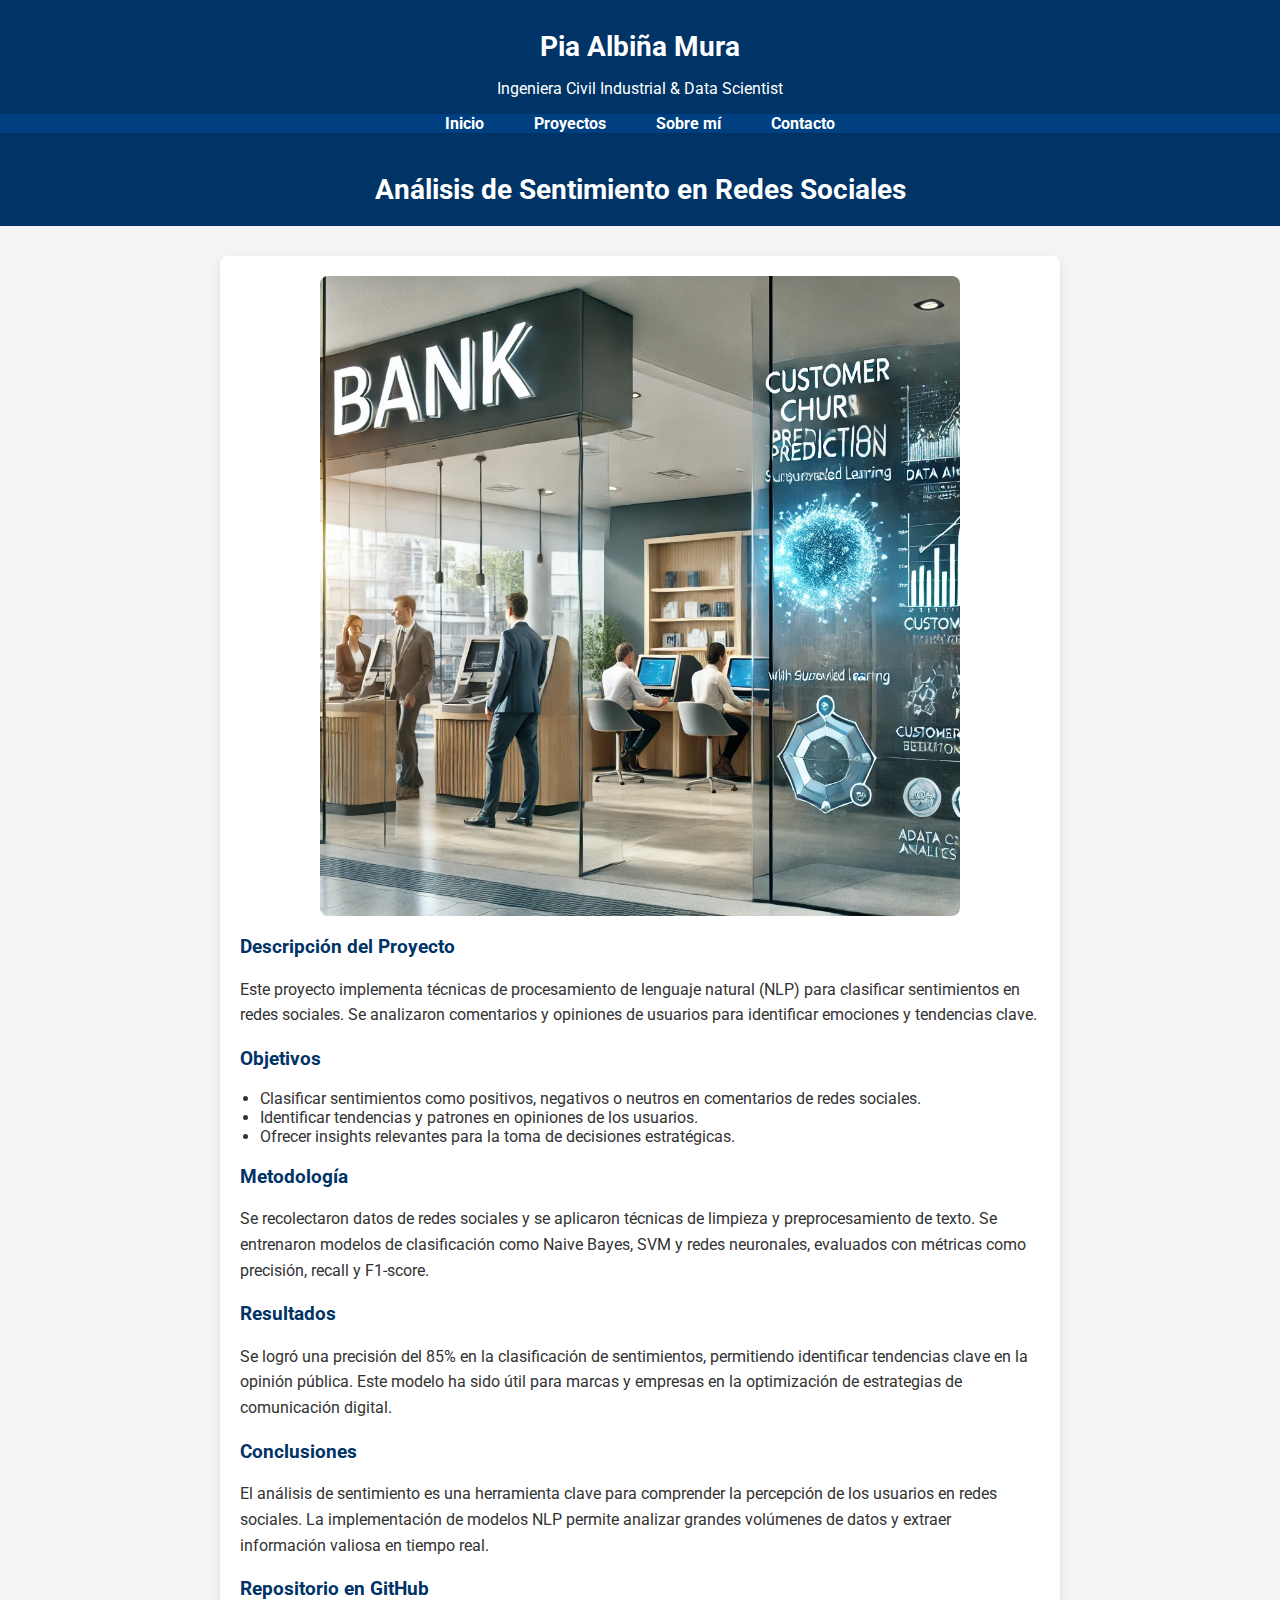
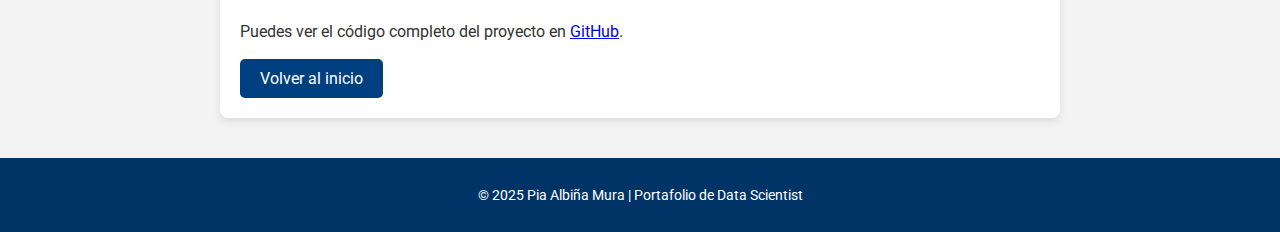
<file: PROYECTOS/Analisis de sentimiento.html>
<!DOCTYPE html>
<html lang="es">
<head>
    <meta charset="UTF-8">
    <meta name="viewport" content="width=device-width, initial-scale=1.0">
    <title>Análisis de Sentimiento en Redes Sociales</title>
    <link href="https://fonts.googleapis.com/css2?family=Roboto:wght@300;400;700&display=swap" rel="stylesheet">
    <link rel="stylesheet" href="../style.css">
    <link rel="stylesheet" href="../style-proyecto.css">
</head>
<body>
    <header>
        <div class="hero">
            <h1>Pia Albiña Mura</h1>
            <p>Ingeniera Civil Industrial & Data Scientist</p>
        </div>
        <nav>
            <ul>
                <li><a href="../index.html">Inicio</a></li>
                <li><a href="../index.html#proyectos">Proyectos</a></li>
                <li><a href="../index.html#sobre-mi">Sobre mí</a></li>
                <li><a href="../index.html#contacto">Contacto</a></li>
            </ul>
        </nav>
    </header>

    <main class="proyecto-detalle">
        <section class="banner">
            <h2>Análisis de Sentimiento en Redes Sociales</h2>
        </section>
        <section class="contenido">
            <img src="../img/Predicción de Abandono de Clientes en un Banco con Aprendizaje Supervisado.jpg" alt="Predicción de Abandono de Clientes en un Banco con Aprendizaje Supervisado">
            <h3>Descripción del Proyecto</h3>
            <p>
                Este proyecto implementa técnicas de procesamiento de lenguaje natural (NLP) para clasificar sentimientos en redes sociales.
                Se analizaron comentarios y opiniones de usuarios para identificar emociones y tendencias clave.
            </p>

            <h3>Objetivos</h3>
            <ul>
                <li>Clasificar sentimientos como positivos, negativos o neutros en comentarios de redes sociales.</li>
                <li>Identificar tendencias y patrones en opiniones de los usuarios.</li>
                <li>Ofrecer insights relevantes para la toma de decisiones estratégicas.</li>
            </ul>

            <h3>Metodología</h3>
            <p>
                Se recolectaron datos de redes sociales y se aplicaron técnicas de limpieza y preprocesamiento de texto.
                Se entrenaron modelos de clasificación como Naive Bayes, SVM y redes neuronales, evaluados con métricas como precisión, recall y F1-score.
            </p>

            <h3>Resultados</h3>
            <p>
                Se logró una precisión del 85% en la clasificación de sentimientos, permitiendo identificar tendencias clave en la opinión pública.
                Este modelo ha sido útil para marcas y empresas en la optimización de estrategias de comunicación digital.
            </p>

            <h3>Conclusiones</h3>
            <p>
                El análisis de sentimiento es una herramienta clave para comprender la percepción de los usuarios en redes sociales.
                La implementación de modelos NLP permite analizar grandes volúmenes de datos y extraer información valiosa en tiempo real.
            </p>

            <h3>Repositorio en GitHub</h3>
            <p>Puedes ver el código completo del proyecto en <a href="https://github.com/PIA-2024/Proyectos-Bootcamp/tree/main/Sprint%209" target="_blank">GitHub</a>.</p>

            <a href="../index.html" class="btn">Volver al inicio</a>
        </section>
    </main>

    <footer>
        <p>© 2025 Pia Albiña Mura | Portafolio de Data Scientist</p>
    </footer>
</body>
</html>
</file>
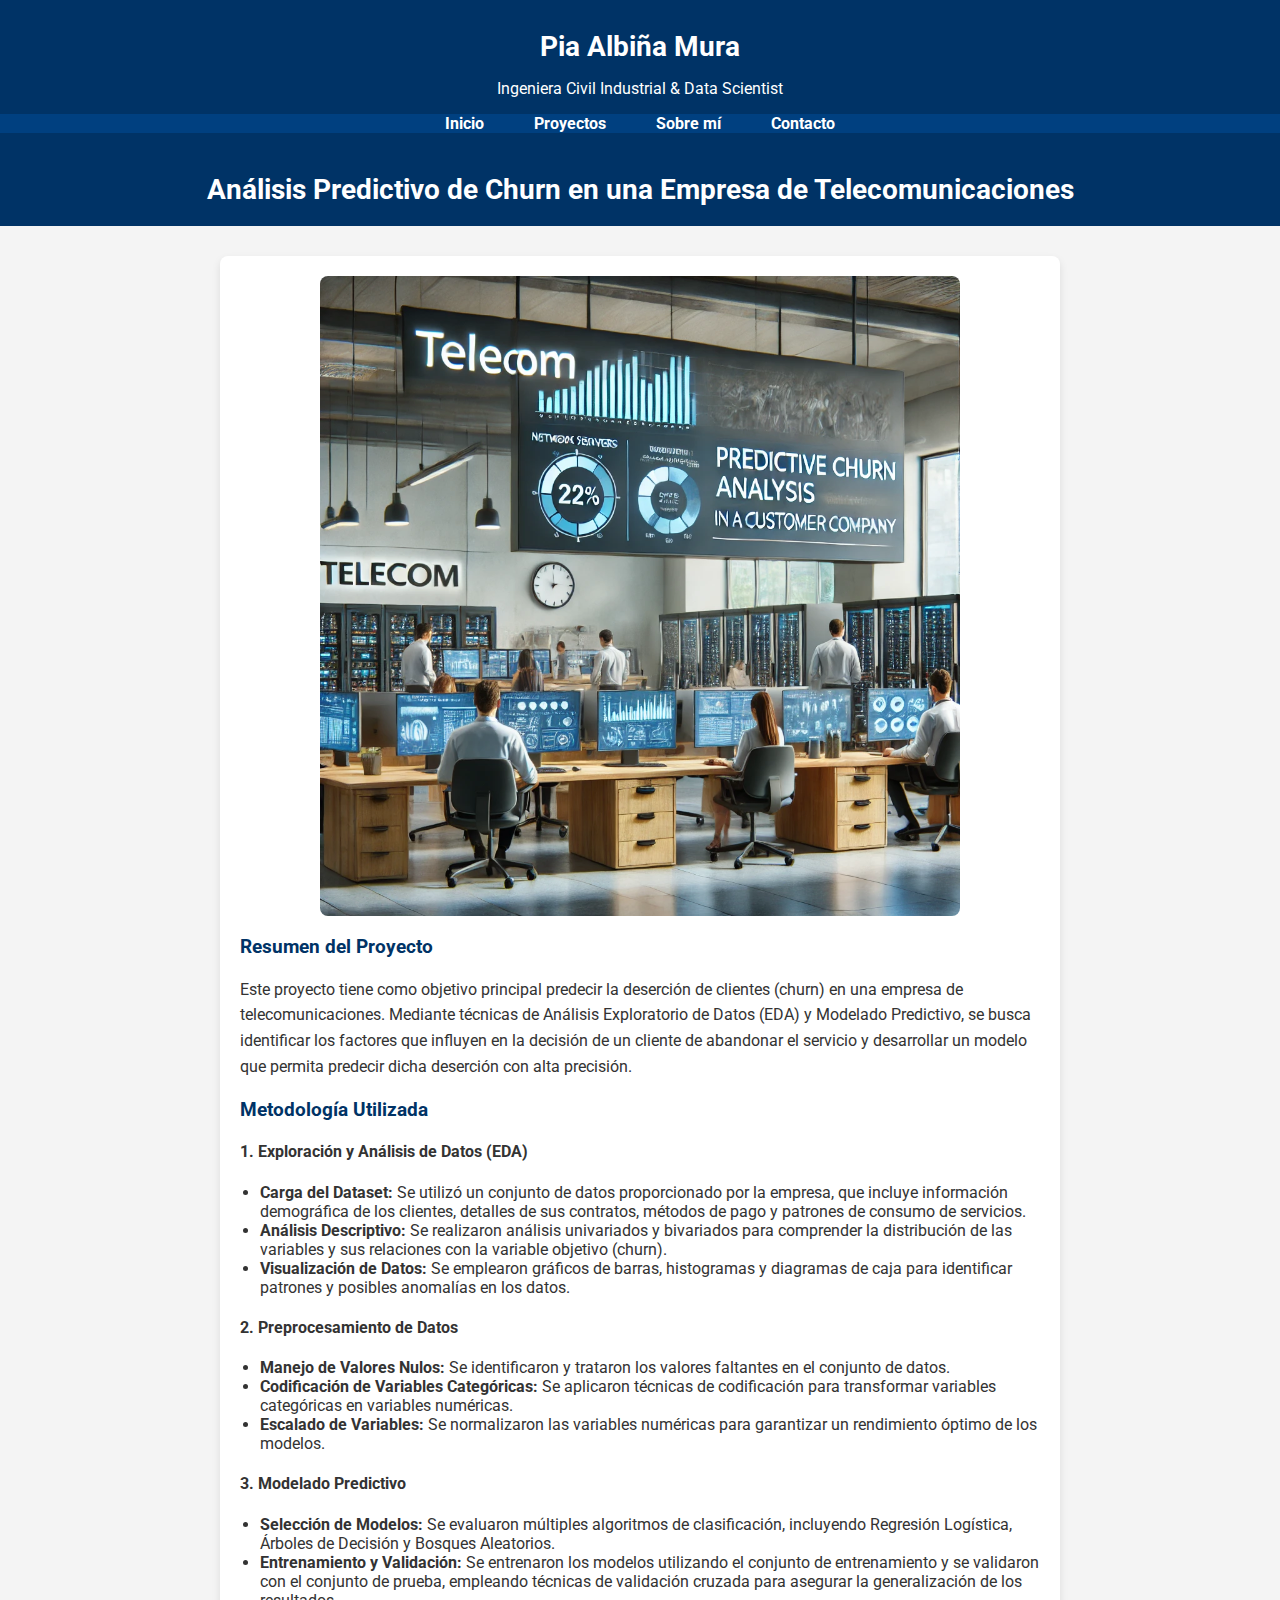
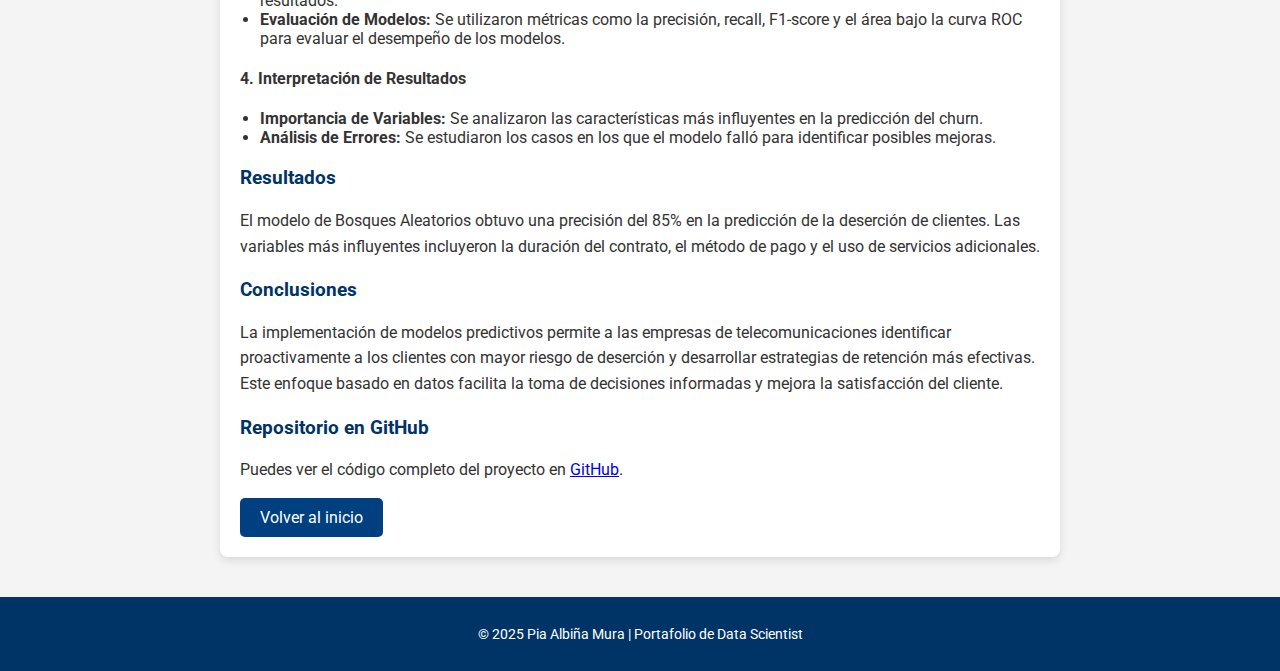
<file: PROYECTOS/Análisis Predictivo de Churn en una Empresa de Telecomunicaciones.html>
<!DOCTYPE html>
<html lang="es">
<head>
    <meta charset="UTF-8">
    <meta name="viewport" content="width=device-width, initial-scale=1.0">
    <title>Análisis Predictivo de Churn en una Empresa de Telecomunicaciones</title>
    <link href="https://fonts.googleapis.com/css2?family=Roboto:wght@300;400;700&display=swap" rel="stylesheet">
    <link rel="stylesheet" href="../style.css">
    <link rel="stylesheet" href="../style-proyecto.css">
</head>
<body>
    <header>
        <div class="hero">
            <h1>Pia Albiña Mura</h1>
            <p>Ingeniera Civil Industrial & Data Scientist</p>
        </div>
        <nav>
            <ul>
                <li><a href="../index.html">Inicio</a></li>
                <li><a href="../index.html#proyectos">Proyectos</a></li>
                <li><a href="../index.html#sobre-mi">Sobre mí</a></li>
                <li><a href="../index.html#contacto">Contacto</a></li>
            </ul>
        </nav>
    </header>

    <main class="proyecto-detalle">
        <section class="banner">
            <h2>Análisis Predictivo de Churn en una Empresa de Telecomunicaciones</h2>
        </section>
        <section class="contenido">
            <img src="../img/Análisis Predictivo de Churn en una Empresa de Telecomunicaciones.jpg" alt="Análisis Predictivo de Churn en una Empresa de Telecomunicaciones">

            <h3>Resumen del Proyecto</h3>
            <p>
                Este proyecto tiene como objetivo principal predecir la deserción de clientes (churn) en una empresa de telecomunicaciones. Mediante técnicas de Análisis Exploratorio de Datos (EDA) y Modelado Predictivo, se busca identificar los factores que influyen en la decisión de un cliente de abandonar el servicio y desarrollar un modelo que permita predecir dicha deserción con alta precisión.
            </p>

            <h3>Metodología Utilizada</h3>
            <h4>1. Exploración y Análisis de Datos (EDA)</h4>
            <ul>
                <li><strong>Carga del Dataset:</strong> Se utilizó un conjunto de datos proporcionado por la empresa, que incluye información demográfica de los clientes, detalles de sus contratos, métodos de pago y patrones de consumo de servicios.</li>
                <li><strong>Análisis Descriptivo:</strong> Se realizaron análisis univariados y bivariados para comprender la distribución de las variables y sus relaciones con la variable objetivo (churn).</li>
                <li><strong>Visualización de Datos:</strong> Se emplearon gráficos de barras, histogramas y diagramas de caja para identificar patrones y posibles anomalías en los datos.</li>
            </ul>

            <h4>2. Preprocesamiento de Datos</h4>
            <ul>
                <li><strong>Manejo de Valores Nulos:</strong> Se identificaron y trataron los valores faltantes en el conjunto de datos.</li>
                <li><strong>Codificación de Variables Categóricas:</strong> Se aplicaron técnicas de codificación para transformar variables categóricas en variables numéricas.</li>
                <li><strong>Escalado de Variables:</strong> Se normalizaron las variables numéricas para garantizar un rendimiento óptimo de los modelos.</li>
            </ul>

            <h4>3. Modelado Predictivo</h4>
            <ul>
                <li><strong>Selección de Modelos:</strong> Se evaluaron múltiples algoritmos de clasificación, incluyendo Regresión Logística, Árboles de Decisión y Bosques Aleatorios.</li>
                <li><strong>Entrenamiento y Validación:</strong> Se entrenaron los modelos utilizando el conjunto de entrenamiento y se validaron con el conjunto de prueba, empleando técnicas de validación cruzada para asegurar la generalización de los resultados.</li>
                <li><strong>Evaluación de Modelos:</strong> Se utilizaron métricas como la precisión, recall, F1-score y el área bajo la curva ROC para evaluar el desempeño de los modelos.</li>
            </ul>

            <h4>4. Interpretación de Resultados</h4>
            <ul>
                <li><strong>Importancia de Variables:</strong> Se analizaron las características más influyentes en la predicción del churn.</li>
                <li><strong>Análisis de Errores:</strong> Se estudiaron los casos en los que el modelo falló para identificar posibles mejoras.</li>
            </ul>

            <h3>Resultados</h3>
            <p>
                El modelo de Bosques Aleatorios obtuvo una precisión del 85% en la predicción de la deserción de clientes. Las variables más influyentes incluyeron la duración del contrato, el método de pago y el uso de servicios adicionales.
            </p>

            <h3>Conclusiones</h3>
            <p>
                La implementación de modelos predictivos permite a las empresas de telecomunicaciones identificar proactivamente a los clientes con mayor riesgo de deserción y desarrollar estrategias de retención más efectivas. Este enfoque basado en datos facilita la toma de decisiones informadas y mejora la satisfacción del cliente.
            </p>

            <h3>Repositorio en GitHub</h3>
            <p>Puedes ver el código completo del proyecto en <a href="https://github.com/PIA-2024/Proyecto-Final-Bootcamp" target="_blank">GitHub</a>.</p>

            <a href="../index.html" class="btn">Volver al inicio</a>
        </section>
    </main>

    <footer>
        <p>© 2025 Pia Albiña Mura | Portafolio de Data Scientist</p>
    </footer>
</body>
</html>
</file>
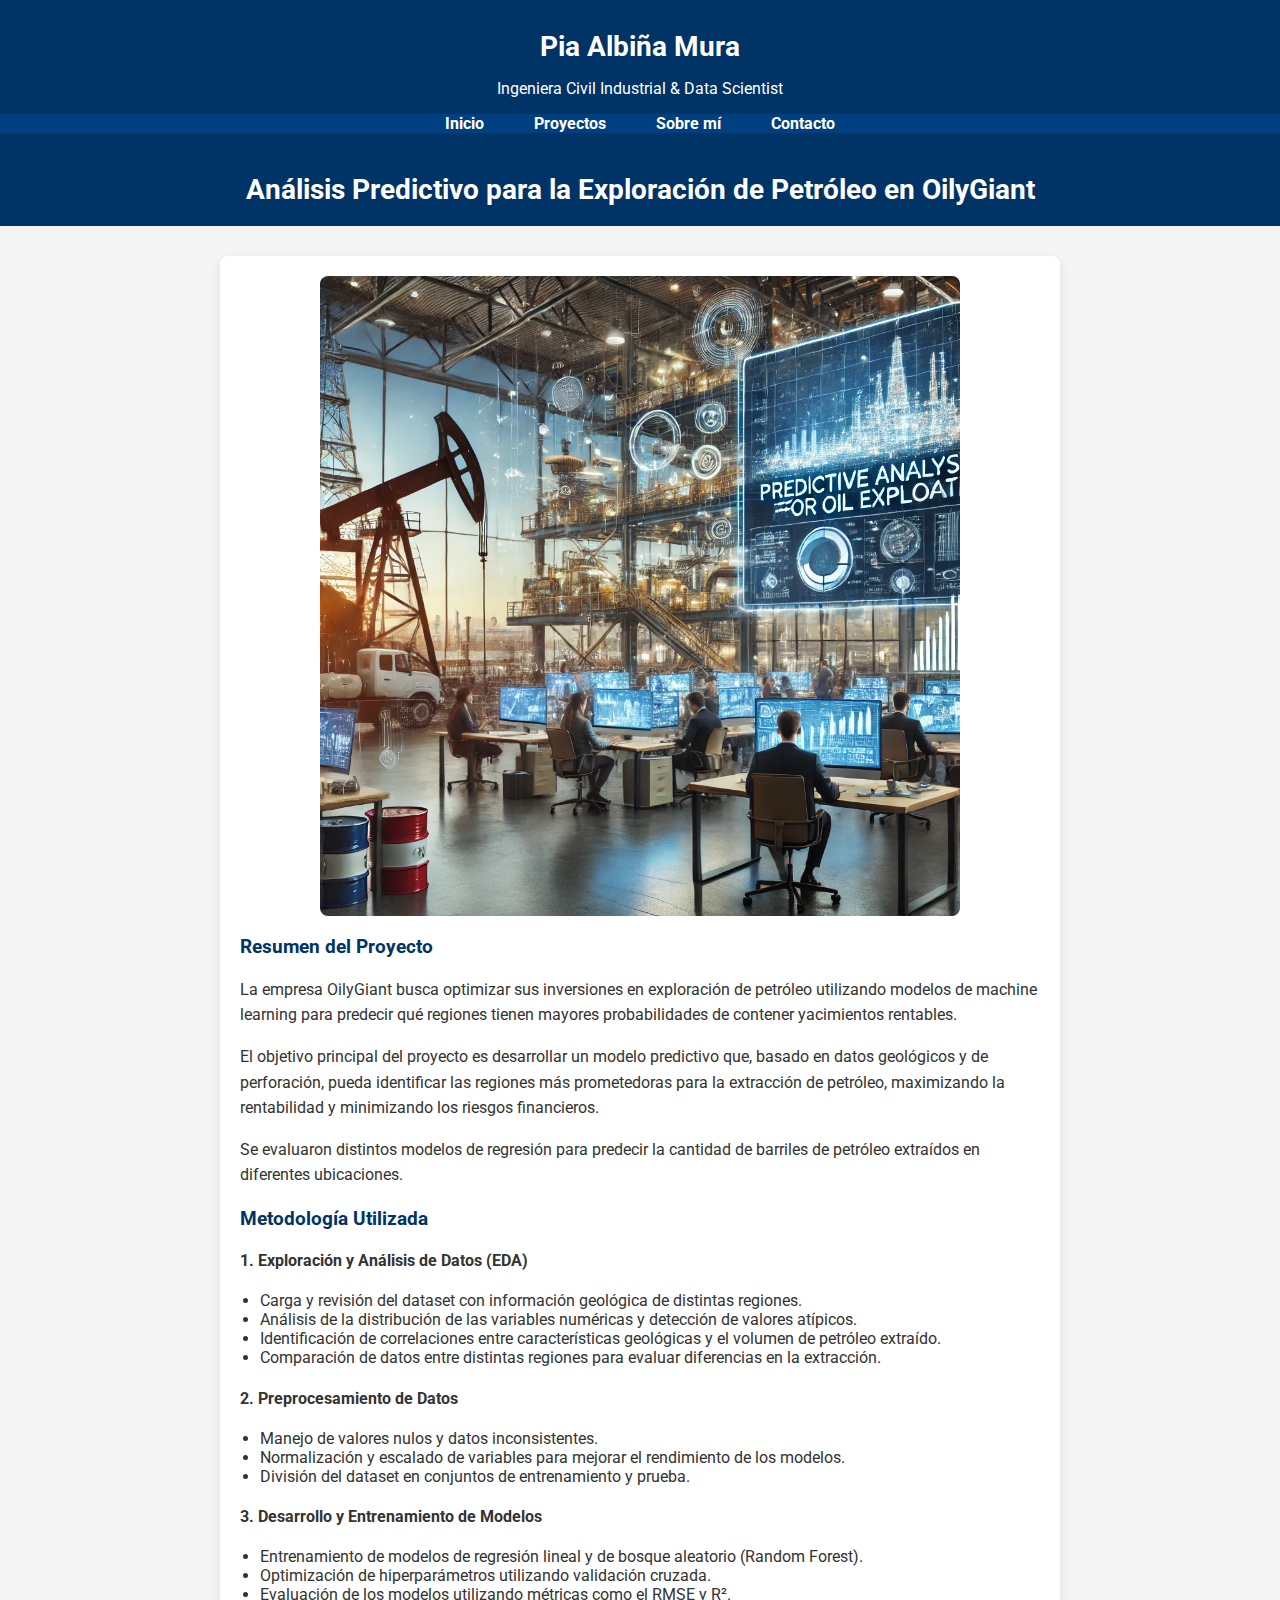
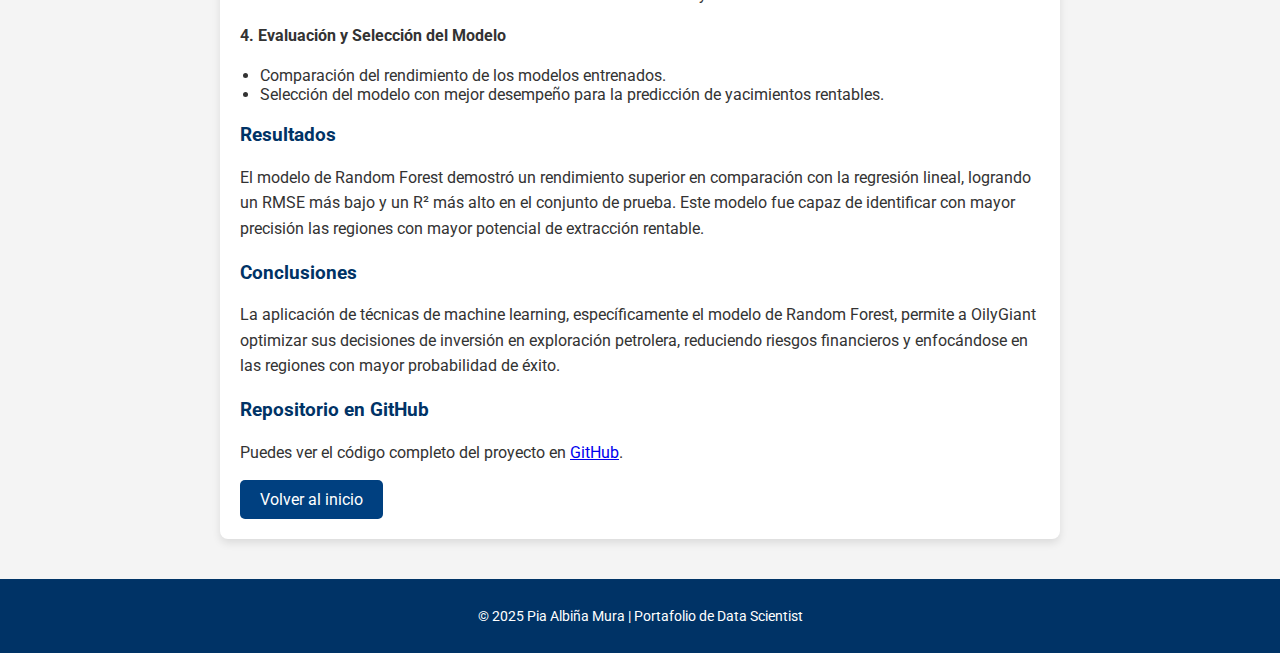
<file: PROYECTOS/Análisis Predictivo para la Exploración de Petróleo en OilyGiant.html>
<!DOCTYPE html>
<html lang="es">
<head>
    <meta charset="UTF-8">
    <meta name="viewport" content="width=device-width, initial-scale=1.0">
    <title>Análisis Predictivo para la Exploración de Petróleo en OilyGiant</title>
    <link href="https://fonts.googleapis.com/css2?family=Roboto:wght@300;400;700&display=swap" rel="stylesheet">
    <link rel="stylesheet" href="../style.css">
    <link rel="stylesheet" href="../style-proyecto.css">
</head>
<body>
    <header>
        <div class="hero">
            <h1>Pia Albiña Mura</h1>
            <p>Ingeniera Civil Industrial & Data Scientist</p>
        </div>
        <nav>
            <ul>
                <li><a href="../index.html">Inicio</a></li>
                <li><a href="../index.html#proyectos">Proyectos</a></li>
                <li><a href="../index.html#sobre-mi">Sobre mí</a></li>
                <li><a href="../index.html#contacto">Contacto</a></li>
            </ul>
        </nav>
    </header>

    <main class="proyecto-detalle">
        <section class="banner">
            <h2>Análisis Predictivo para la Exploración de Petróleo en OilyGiant</h2>
        </section>
        <section class="contenido">
            <img src="../img/Análisis Predictivo para la Exploración de Petróleo en OilyGiant.jpg" alt="Análisis Predictivo para la Exploración de Petróleo en OilyGiant">

            <h3>Resumen del Proyecto</h3>
            <p>
                La empresa OilyGiant busca optimizar sus inversiones en exploración de petróleo utilizando modelos de machine learning para predecir qué regiones tienen mayores probabilidades de contener yacimientos rentables.
            </p>
            <p>
                El objetivo principal del proyecto es desarrollar un modelo predictivo que, basado en datos geológicos y de perforación, pueda identificar las regiones más prometedoras para la extracción de petróleo, maximizando la rentabilidad y minimizando los riesgos financieros.
            </p>
            <p>
                Se evaluaron distintos modelos de regresión para predecir la cantidad de barriles de petróleo extraídos en diferentes ubicaciones.
            </p>

            <h3>Metodología Utilizada</h3>
            <h4>1. Exploración y Análisis de Datos (EDA)</h4>
            <ul>
                <li>Carga y revisión del dataset con información geológica de distintas regiones.</li>
                <li>Análisis de la distribución de las variables numéricas y detección de valores atípicos.</li>
                <li>Identificación de correlaciones entre características geológicas y el volumen de petróleo extraído.</li>
                <li>Comparación de datos entre distintas regiones para evaluar diferencias en la extracción.</li>
            </ul>

            <h4>2. Preprocesamiento de Datos</h4>
            <ul>
                <li>Manejo de valores nulos y datos inconsistentes.</li>
                <li>Normalización y escalado de variables para mejorar el rendimiento de los modelos.</li>
                <li>División del dataset en conjuntos de entrenamiento y prueba.</li>
            </ul>

            <h4>3. Desarrollo y Entrenamiento de Modelos</h4>
            <ul>
                <li>Entrenamiento de modelos de regresión lineal y de bosque aleatorio (Random Forest).</li>
                <li>Optimización de hiperparámetros utilizando validación cruzada.</li>
                <li>Evaluación de los modelos utilizando métricas como el RMSE y R².</li>
            </ul>

            <h4>4. Evaluación y Selección del Modelo</h4>
            <ul>
                <li>Comparación del rendimiento de los modelos entrenados.</li>
                <li>Selección del modelo con mejor desempeño para la predicción de yacimientos rentables.</li>
            </ul>

            <h3>Resultados</h3>
            <p>
                El modelo de Random Forest demostró un rendimiento superior en comparación con la regresión lineal, logrando un RMSE más bajo y un R² más alto en el conjunto de prueba. Este modelo fue capaz de identificar con mayor precisión las regiones con mayor potencial de extracción rentable.
            </p>

            <h3>Conclusiones</h3>
            <p>
                La aplicación de técnicas de machine learning, específicamente el modelo de Random Forest, permite a OilyGiant optimizar sus decisiones de inversión en exploración petrolera, reduciendo riesgos financieros y enfocándose en las regiones con mayor probabilidad de éxito.
            </p>

            <h3>Repositorio en GitHub</h3>
            <p>Puedes ver el código completo del proyecto en <a href="https://github.com/PIA-2024/Proyectos-Bootcamp/tree/main/SPRINT_10" target="_blank">GitHub</a>.</p>

            <a href="../index.html" class="btn">Volver al inicio</a>
        </section>
    </main>

    <footer>
        <p>© 2025 Pia Albiña Mura | Portafolio de Data Scientist</p>
    </footer>
</body>
</html>
</file>
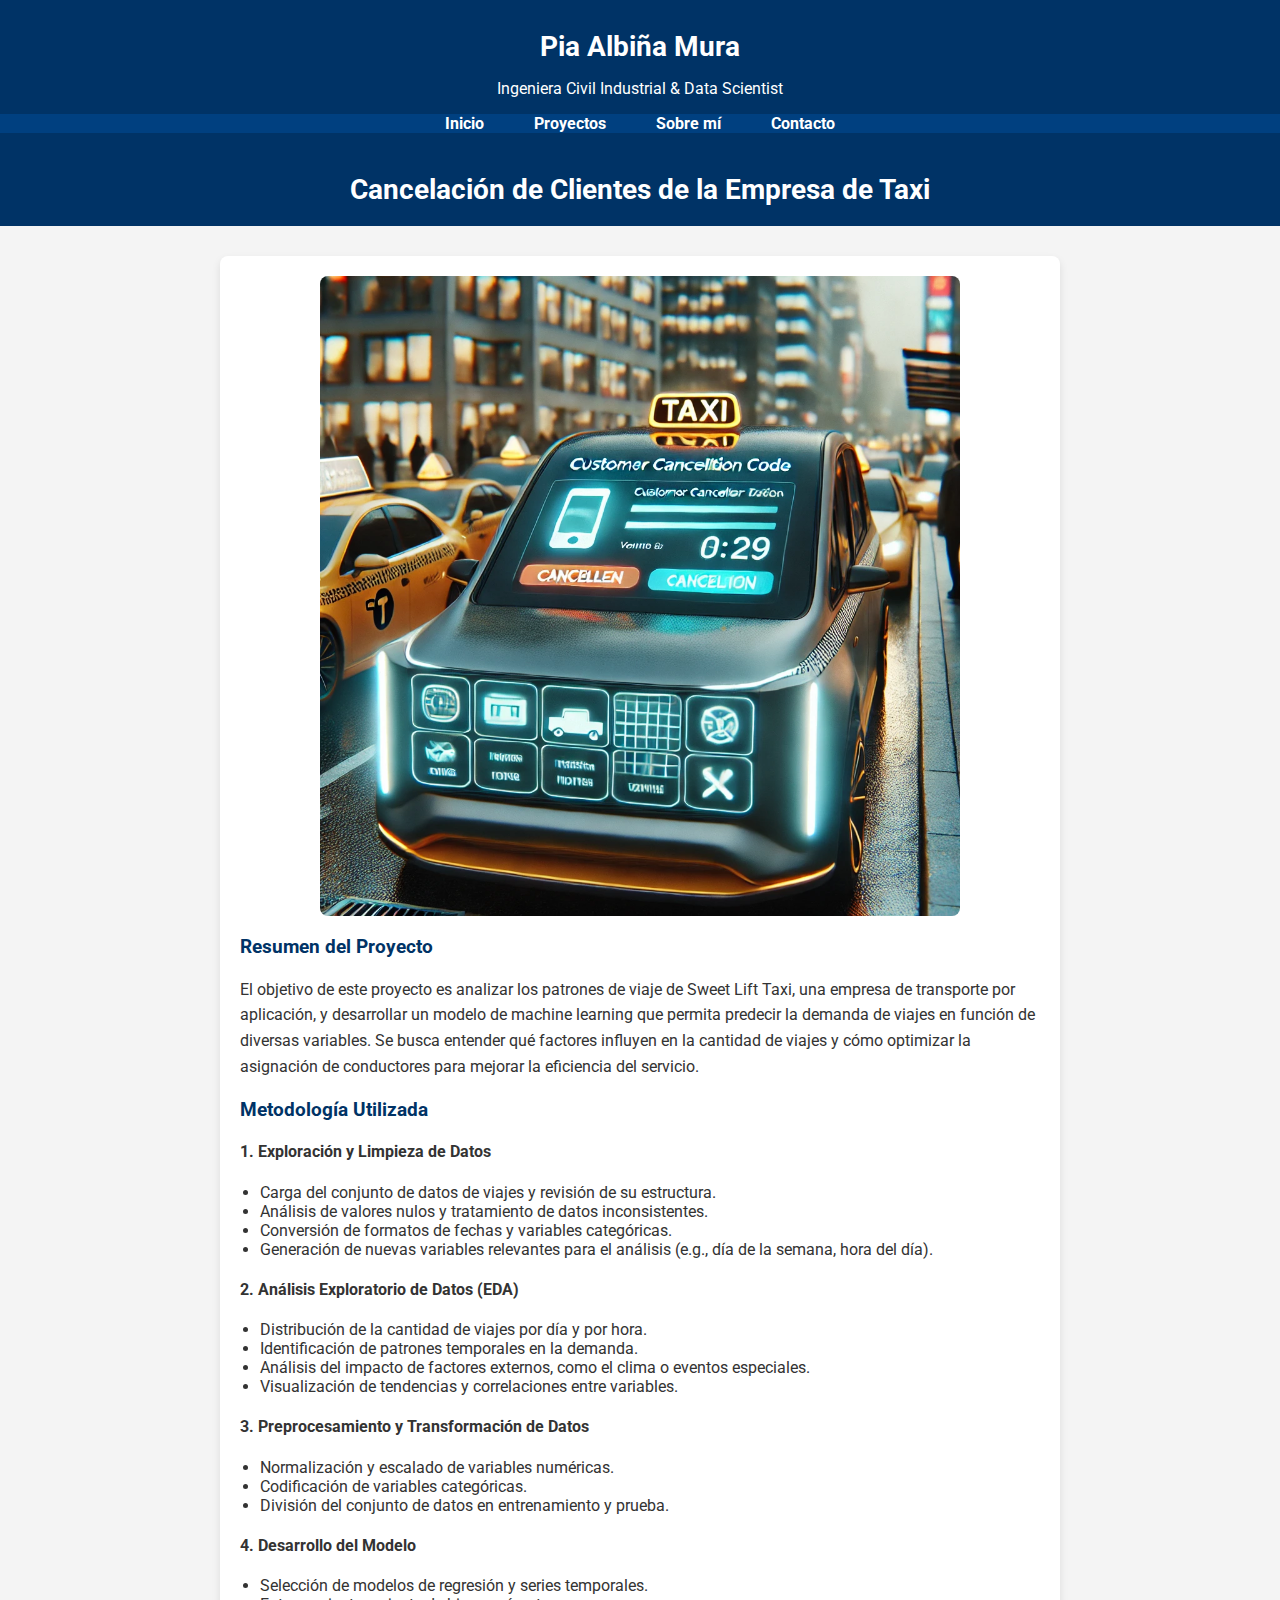
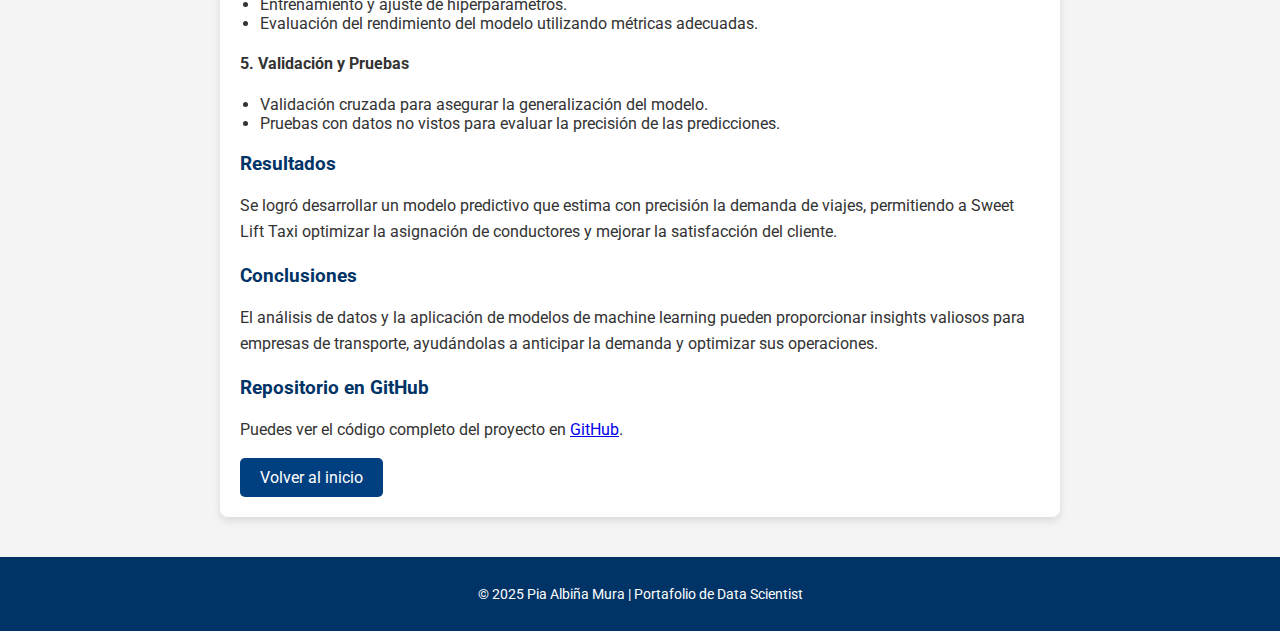
<file: PROYECTOS/Cancelación de Clientes de la empresa de Taxi.html>
<!DOCTYPE html>
<html lang="es">
<head>
    <meta charset="UTF-8">
    <meta name="viewport" content="width=device-width, initial-scale=1.0">
    <title>Cancelación de Clientes de la Empresa de Taxi</title>
    <link href="https://fonts.googleapis.com/css2?family=Roboto:wght@300;400;700&display=swap" rel="stylesheet">
    <link rel="stylesheet" href="../style.css">
    <link rel="stylesheet" href="../style-proyecto.css">
</head>
<body>
    <header>
        <div class="hero">
            <h1>Pia Albiña Mura</h1>
            <p>Ingeniera Civil Industrial & Data Scientist</p>
        </div>
        <nav>
            <ul>
                <li><a href="../index.html">Inicio</a></li>
                <li><a href="../index.html#proyectos">Proyectos</a></li>
                <li><a href="../index.html#sobre-mi">Sobre mí</a></li>
                <li><a href="../index.html#contacto">Contacto</a></li>
            </ul>
        </nav>
    </header>

    <main class="proyecto-detalle">
        <section class="banner">
            <h2>Cancelación de Clientes de la Empresa de Taxi</h2>
        </section>
        <section class="contenido">
            <img src="../img/Cancelación de Clientes de la empresa de Taxi.jpg" alt="Cancelación de Clientes de la Empresa de Taxi">

            <h3>Resumen del Proyecto</h3>
            <p>
                El objetivo de este proyecto es analizar los patrones de viaje de Sweet Lift Taxi, una empresa de transporte por aplicación, y desarrollar un modelo de machine learning que permita predecir la demanda de viajes en función de diversas variables. Se busca entender qué factores influyen en la cantidad de viajes y cómo optimizar la asignación de conductores para mejorar la eficiencia del servicio.
            </p>

            <h3>Metodología Utilizada</h3>
            <h4>1. Exploración y Limpieza de Datos</h4>
            <ul>
                <li>Carga del conjunto de datos de viajes y revisión de su estructura.</li>
                <li>Análisis de valores nulos y tratamiento de datos inconsistentes.</li>
                <li>Conversión de formatos de fechas y variables categóricas.</li>
                <li>Generación de nuevas variables relevantes para el análisis (e.g., día de la semana, hora del día).</li>
            </ul>

            <h4>2. Análisis Exploratorio de Datos (EDA)</h4>
            <ul>
                <li>Distribución de la cantidad de viajes por día y por hora.</li>
                <li>Identificación de patrones temporales en la demanda.</li>
                <li>Análisis del impacto de factores externos, como el clima o eventos especiales.</li>
                <li>Visualización de tendencias y correlaciones entre variables.</li>
            </ul>

            <h4>3. Preprocesamiento y Transformación de Datos</h4>
            <ul>
                <li>Normalización y escalado de variables numéricas.</li>
                <li>Codificación de variables categóricas.</li>
                <li>División del conjunto de datos en entrenamiento y prueba.</li>
            </ul>

            <h4>4. Desarrollo del Modelo</h4>
            <ul>
                <li>Selección de modelos de regresión y series temporales.</li>
                <li>Entrenamiento y ajuste de hiperparámetros.</li>
                <li>Evaluación del rendimiento del modelo utilizando métricas adecuadas.</li>
            </ul>

            <h4>5. Validación y Pruebas</h4>
            <ul>
                <li>Validación cruzada para asegurar la generalización del modelo.</li>
                <li>Pruebas con datos no vistos para evaluar la precisión de las predicciones.</li>
            </ul>

            <h3>Resultados</h3>
            <p>
                Se logró desarrollar un modelo predictivo que estima con precisión la demanda de viajes, permitiendo a Sweet Lift Taxi optimizar la asignación de conductores y mejorar la satisfacción del cliente.
            </p>

            <h3>Conclusiones</h3>
            <p>
                El análisis de datos y la aplicación de modelos de machine learning pueden proporcionar insights valiosos para empresas de transporte, ayudándolas a anticipar la demanda y optimizar sus operaciones.
            </p>

            <h3>Repositorio en GitHub</h3>
            <p>Puedes ver el código completo del proyecto en <a href="https://github.com/PIA-2024/Proyectos-Bootcamp/tree/main/SPRINT_13" target="_blank">GitHub</a>.</p>

            <a href="../index.html" class="btn">Volver al inicio</a>
        </section>
    </main>

    <footer>
        <p>© 2025 Pia Albiña Mura | Portafolio de Data Scientist</p>
    </footer>
</body>
</html>
</file>
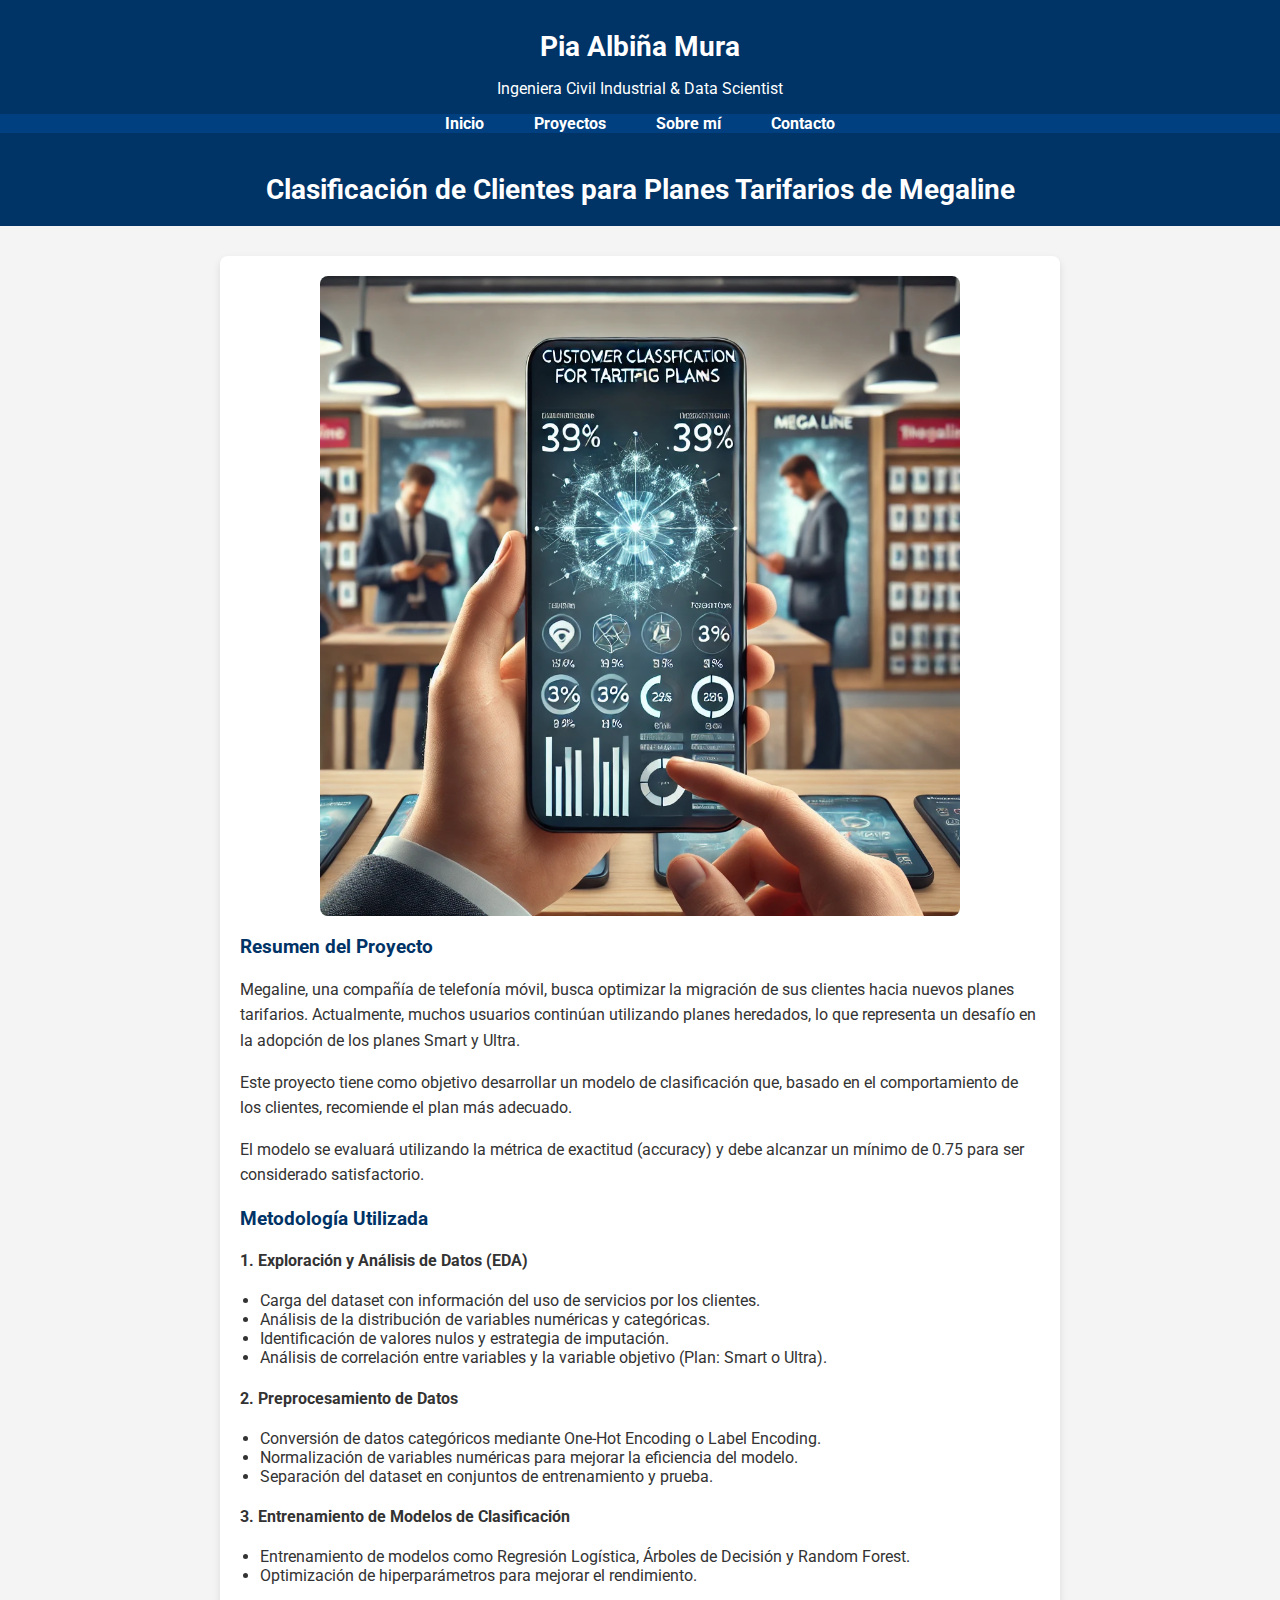
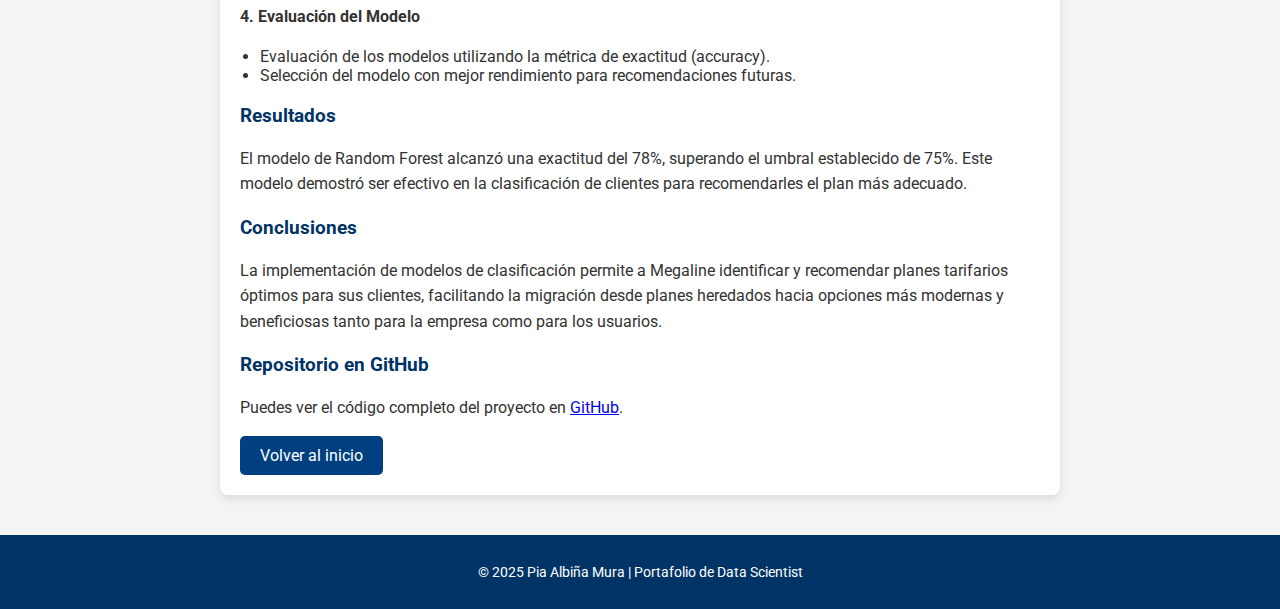
<file: PROYECTOS/Clasificación de Clientes para Planes Tarifarios de Megaline.html>
<!DOCTYPE html>
<html lang="es">
<head>
    <meta charset="UTF-8">
    <meta name="viewport" content="width=device-width, initial-scale=1.0">
    <title>Clasificación de Clientes para Planes Tarifarios de Megaline</title>
    <link href="https://fonts.googleapis.com/css2?family=Roboto:wght@300;400;700&display=swap" rel="stylesheet">
    <link rel="stylesheet" href="../style.css">
    <link rel="stylesheet" href="../style-proyecto.css">
</head>
<body>
    <header>
        <div class="hero">
            <h1>Pia Albiña Mura</h1>
            <p>Ingeniera Civil Industrial & Data Scientist</p>
        </div>
        <nav>
            <ul>
                <li><a href="../index.html">Inicio</a></li>
                <li><a href="../index.html#proyectos">Proyectos</a></li>
                <li><a href="../index.html#sobre-mi">Sobre mí</a></li>
                <li><a href="../index.html#contacto">Contacto</a></li>
            </ul>
        </nav>
    </header>

    <main class="proyecto-detalle">
        <section class="banner">
            <h2>Clasificación de Clientes para Planes Tarifarios de Megaline</h2>
        </section>
        <section class="contenido">
            <img src="../img/Clasificación de Clientes para Planes Tarifarios de Megaline.jpg" alt="Clasificación de Clientes para Planes Tarifarios de Megaline">

            <h3>Resumen del Proyecto</h3>
            <p>
                Megaline, una compañía de telefonía móvil, busca optimizar la migración de sus clientes hacia nuevos planes tarifarios. Actualmente, muchos usuarios continúan utilizando planes heredados, lo que representa un desafío en la adopción de los planes Smart y Ultra.
            </p>
            <p>
                Este proyecto tiene como objetivo desarrollar un modelo de clasificación que, basado en el comportamiento de los clientes, recomiende el plan más adecuado.
            </p>
            <p>
                El modelo se evaluará utilizando la métrica de exactitud (accuracy) y debe alcanzar un mínimo de 0.75 para ser considerado satisfactorio.
            </p>

            <h3>Metodología Utilizada</h3>
            <h4>1. Exploración y Análisis de Datos (EDA)</h4>
            <ul>
                <li>Carga del dataset con información del uso de servicios por los clientes.</li>
                <li>Análisis de la distribución de variables numéricas y categóricas.</li>
                <li>Identificación de valores nulos y estrategia de imputación.</li>
                <li>Análisis de correlación entre variables y la variable objetivo (Plan: Smart o Ultra).</li>
            </ul>

            <h4>2. Preprocesamiento de Datos</h4>
            <ul>
                <li>Conversión de datos categóricos mediante One-Hot Encoding o Label Encoding.</li>
                <li>Normalización de variables numéricas para mejorar la eficiencia del modelo.</li>
                <li>Separación del dataset en conjuntos de entrenamiento y prueba.</li>
            </ul>

            <h4>3. Entrenamiento de Modelos de Clasificación</h4>
            <ul>
                <li>Entrenamiento de modelos como Regresión Logística, Árboles de Decisión y Random Forest.</li>
                <li>Optimización de hiperparámetros para mejorar el rendimiento.</li>
            </ul>

            <h4>4. Evaluación del Modelo</h4>
            <ul>
                <li>Evaluación de los modelos utilizando la métrica de exactitud (accuracy).</li>
                <li>Selección del modelo con mejor rendimiento para recomendaciones futuras.</li>
            </ul>

            <h3>Resultados</h3>
            <p>
                El modelo de Random Forest alcanzó una exactitud del 78%, superando el umbral establecido de 75%. Este modelo demostró ser efectivo en la clasificación de clientes para recomendarles el plan más adecuado.
            </p>

            <h3>Conclusiones</h3>
            <p>
                La implementación de modelos de clasificación permite a Megaline identificar y recomendar planes tarifarios óptimos para sus clientes, facilitando la migración desde planes heredados hacia opciones más modernas y beneficiosas tanto para la empresa como para los usuarios.
            </p>

            <h3>Repositorio en GitHub</h3>
            <p>Puedes ver el código completo del proyecto en <a href="https://github.com/PIA-2024/Proyectos-Bootcamp/tree/main/SPRINT_8" target="_blank">GitHub</a>.</p>

            <a href="../index.html" class="btn">Volver al inicio</a>
        </section>
    </main>

    <footer>
        <p>© 2025 Pia Albiña Mura | Portafolio de Data Scientist</p>
    </footer>
</body>
</html>
</file>
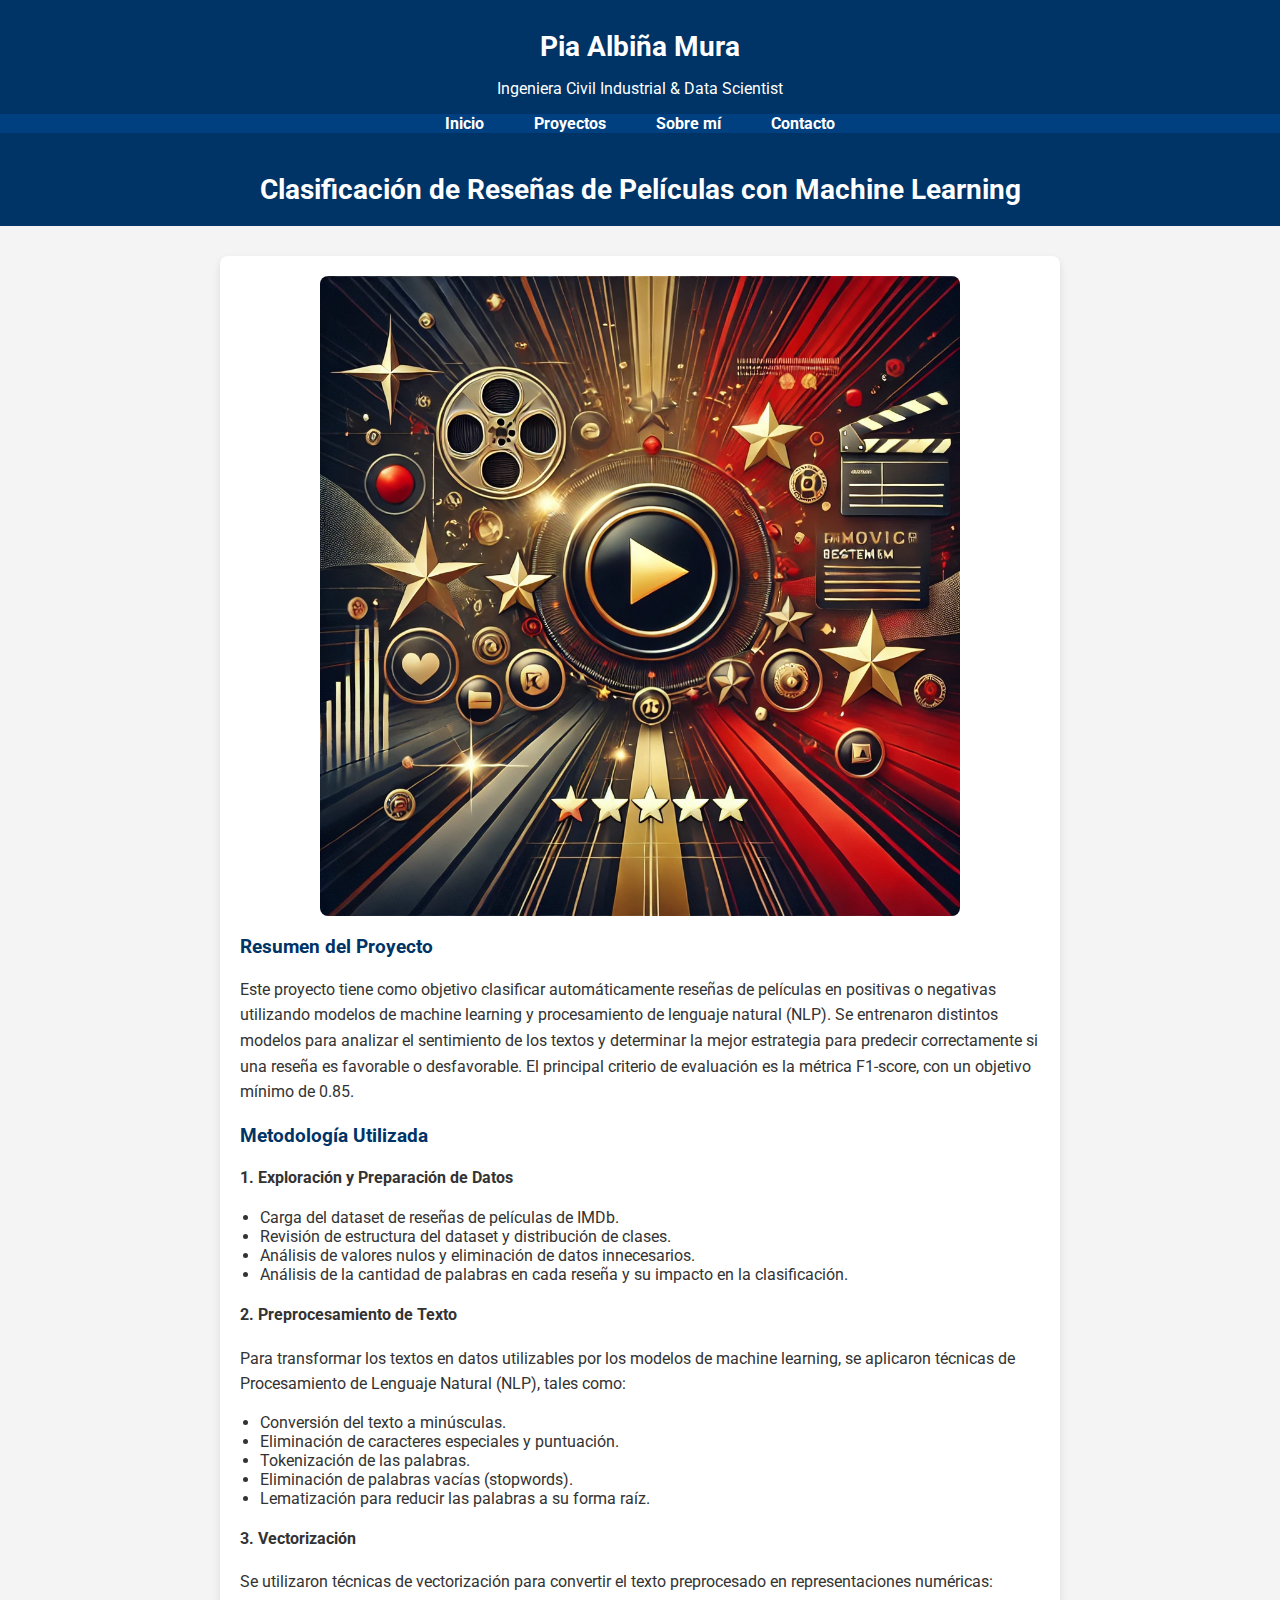
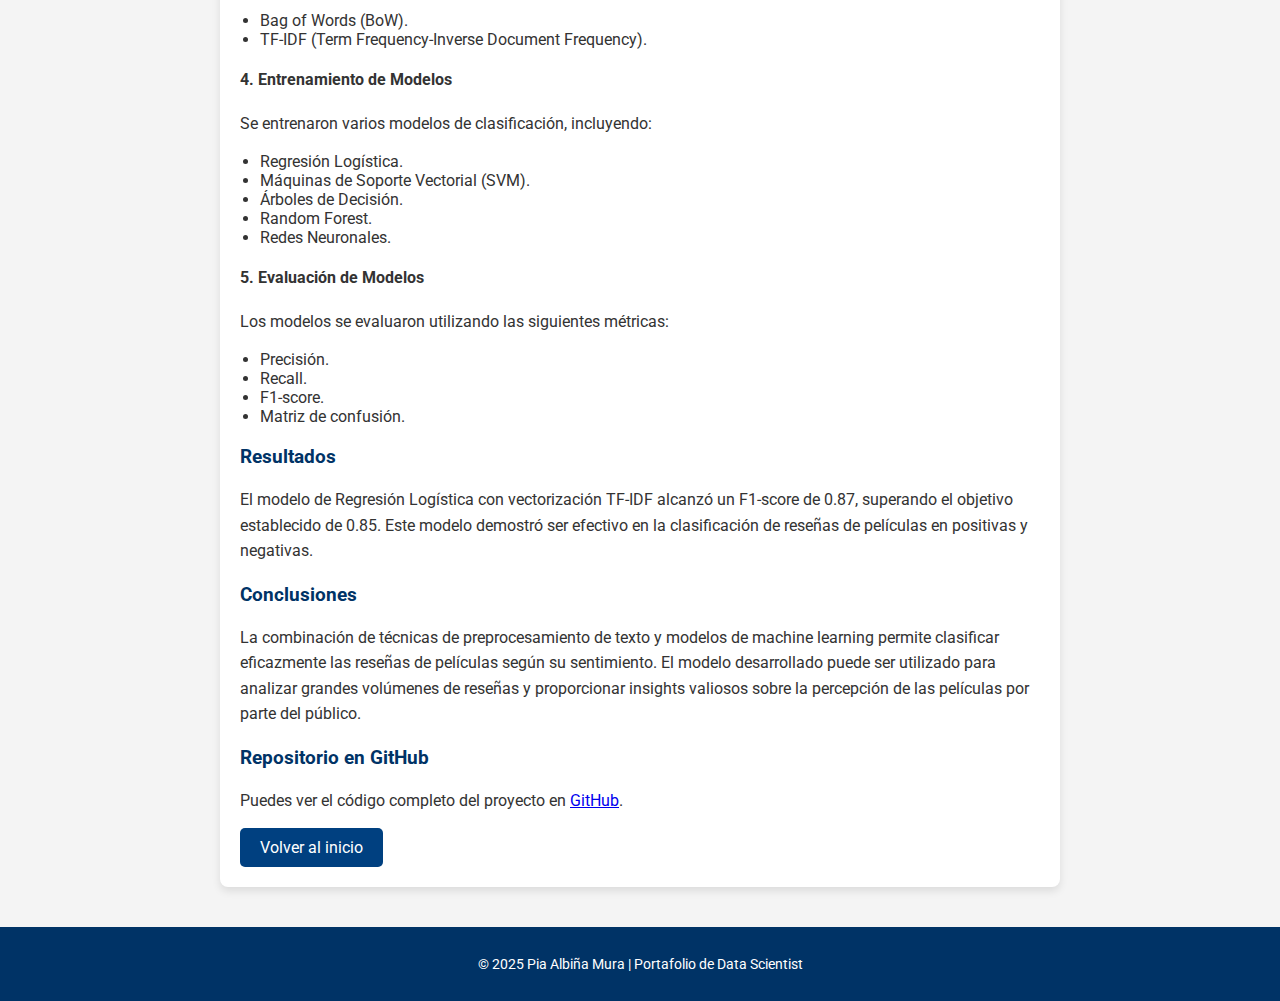
<file: PROYECTOS/Clasificación de Reseñas de Películas con Machine Learning.html>
<!DOCTYPE html>
<html lang="es">
<head>
    <meta charset="UTF-8">
    <meta name="viewport" content="width=device-width, initial-scale=1.0">
    <title>Clasificación de Reseñas de Películas con Machine Learning</title>
    <link href="https://fonts.googleapis.com/css2?family=Roboto:wght@300;400;700&display=swap" rel="stylesheet">
    <link rel="stylesheet" href="../style.css">
    <link rel="stylesheet" href="../style-proyecto.css">
</head>
<body>
    <header>
        <div class="hero">
            <h1>Pia Albiña Mura</h1>
            <p>Ingeniera Civil Industrial & Data Scientist</p>
        </div>
        <nav>
            <ul>
                <li><a href="../index.html">Inicio</a></li>
                <li><a href="../index.html#proyectos">Proyectos</a></li>
                <li><a href="../index.html#sobre-mi">Sobre mí</a></li>
                <li><a href="../index.html#contacto">Contacto</a></li>
            </ul>
        </nav>
    </header>

    <main class="proyecto-detalle">
        <section class="banner">
            <h2>Clasificación de Reseñas de Películas con Machine Learning</h2>
        </section>
        <section class="contenido">
            <img src="../img/Clasificación de Reseñas de Películas con Machine Learning.jpg" alt="Clasificación de Reseñas de Películas">

            <h3>Resumen del Proyecto</h3>
            <p>
                Este proyecto tiene como objetivo clasificar automáticamente reseñas de películas en positivas o negativas utilizando modelos de machine learning y procesamiento de lenguaje natural (NLP). Se entrenaron distintos modelos para analizar el sentimiento de los textos y determinar la mejor estrategia para predecir correctamente si una reseña es favorable o desfavorable. El principal criterio de evaluación es la métrica F1-score, con un objetivo mínimo de 0.85.
            </p>

            <h3>Metodología Utilizada</h3>
            <h4>1. Exploración y Preparación de Datos</h4>
            <ul>
                <li>Carga del dataset de reseñas de películas de IMDb.</li>
                <li>Revisión de estructura del dataset y distribución de clases.</li>
                <li>Análisis de valores nulos y eliminación de datos innecesarios.</li>
                <li>Análisis de la cantidad de palabras en cada reseña y su impacto en la clasificación.</li>
            </ul>

            <h4>2. Preprocesamiento de Texto</h4>
            <p>Para transformar los textos en datos utilizables por los modelos de machine learning, se aplicaron técnicas de Procesamiento de Lenguaje Natural (NLP), tales como:</p>
            <ul>
                <li>Conversión del texto a minúsculas.</li>
                <li>Eliminación de caracteres especiales y puntuación.</li>
                <li>Tokenización de las palabras.</li>
                <li>Eliminación de palabras vacías (stopwords).</li>
                <li>Lematización para reducir las palabras a su forma raíz.</li>
            </ul>

            <h4>3. Vectorización</h4>
            <p>Se utilizaron técnicas de vectorización para convertir el texto preprocesado en representaciones numéricas:</p>
            <ul>
                <li>Bag of Words (BoW).</li>
                <li>TF-IDF (Term Frequency-Inverse Document Frequency).</li>
            </ul>

            <h4>4. Entrenamiento de Modelos</h4>
            <p>Se entrenaron varios modelos de clasificación, incluyendo:</p>
            <ul>
                <li>Regresión Logística.</li>
                <li>Máquinas de Soporte Vectorial (SVM).</li>
                <li>Árboles de Decisión.</li>
                <li>Random Forest.</li>
                <li>Redes Neuronales.</li>
            </ul>

            <h4>5. Evaluación de Modelos</h4>
            <p>Los modelos se evaluaron utilizando las siguientes métricas:</p>
            <ul>
                <li>Precisión.</li>
                <li>Recall.</li>
                <li>F1-score.</li>
                <li>Matriz de confusión.</li>
            </ul>

            <h3>Resultados</h3>
            <p>
                El modelo de Regresión Logística con vectorización TF-IDF alcanzó un F1-score de 0.87, superando el objetivo establecido de 0.85. Este modelo demostró ser efectivo en la clasificación de reseñas de películas en positivas y negativas.
            </p>

            <h3>Conclusiones</h3>
            <p>
                La combinación de técnicas de preprocesamiento de texto y modelos de machine learning permite clasificar eficazmente las reseñas de películas según su sentimiento. El modelo desarrollado puede ser utilizado para analizar grandes volúmenes de reseñas y proporcionar insights valiosos sobre la percepción de las películas por parte del público.
            </p>

            <h3>Repositorio en GitHub</h3>
            <p>Puedes ver el código completo del proyecto en <a href="https://github.com/PIA-2024/Proyectos-Bootcamp/tree/main/SPRINT_14" target="_blank">GitHub</a>.</p>

            <a href="../index.html" class="btn">Volver al inicio</a>
        </section>
    </main>

    <footer>
        <p>© 2025 Pia Albiña Mura | Portafolio de Data Scientist</p>
    </footer>
</body>
</html>
</file>
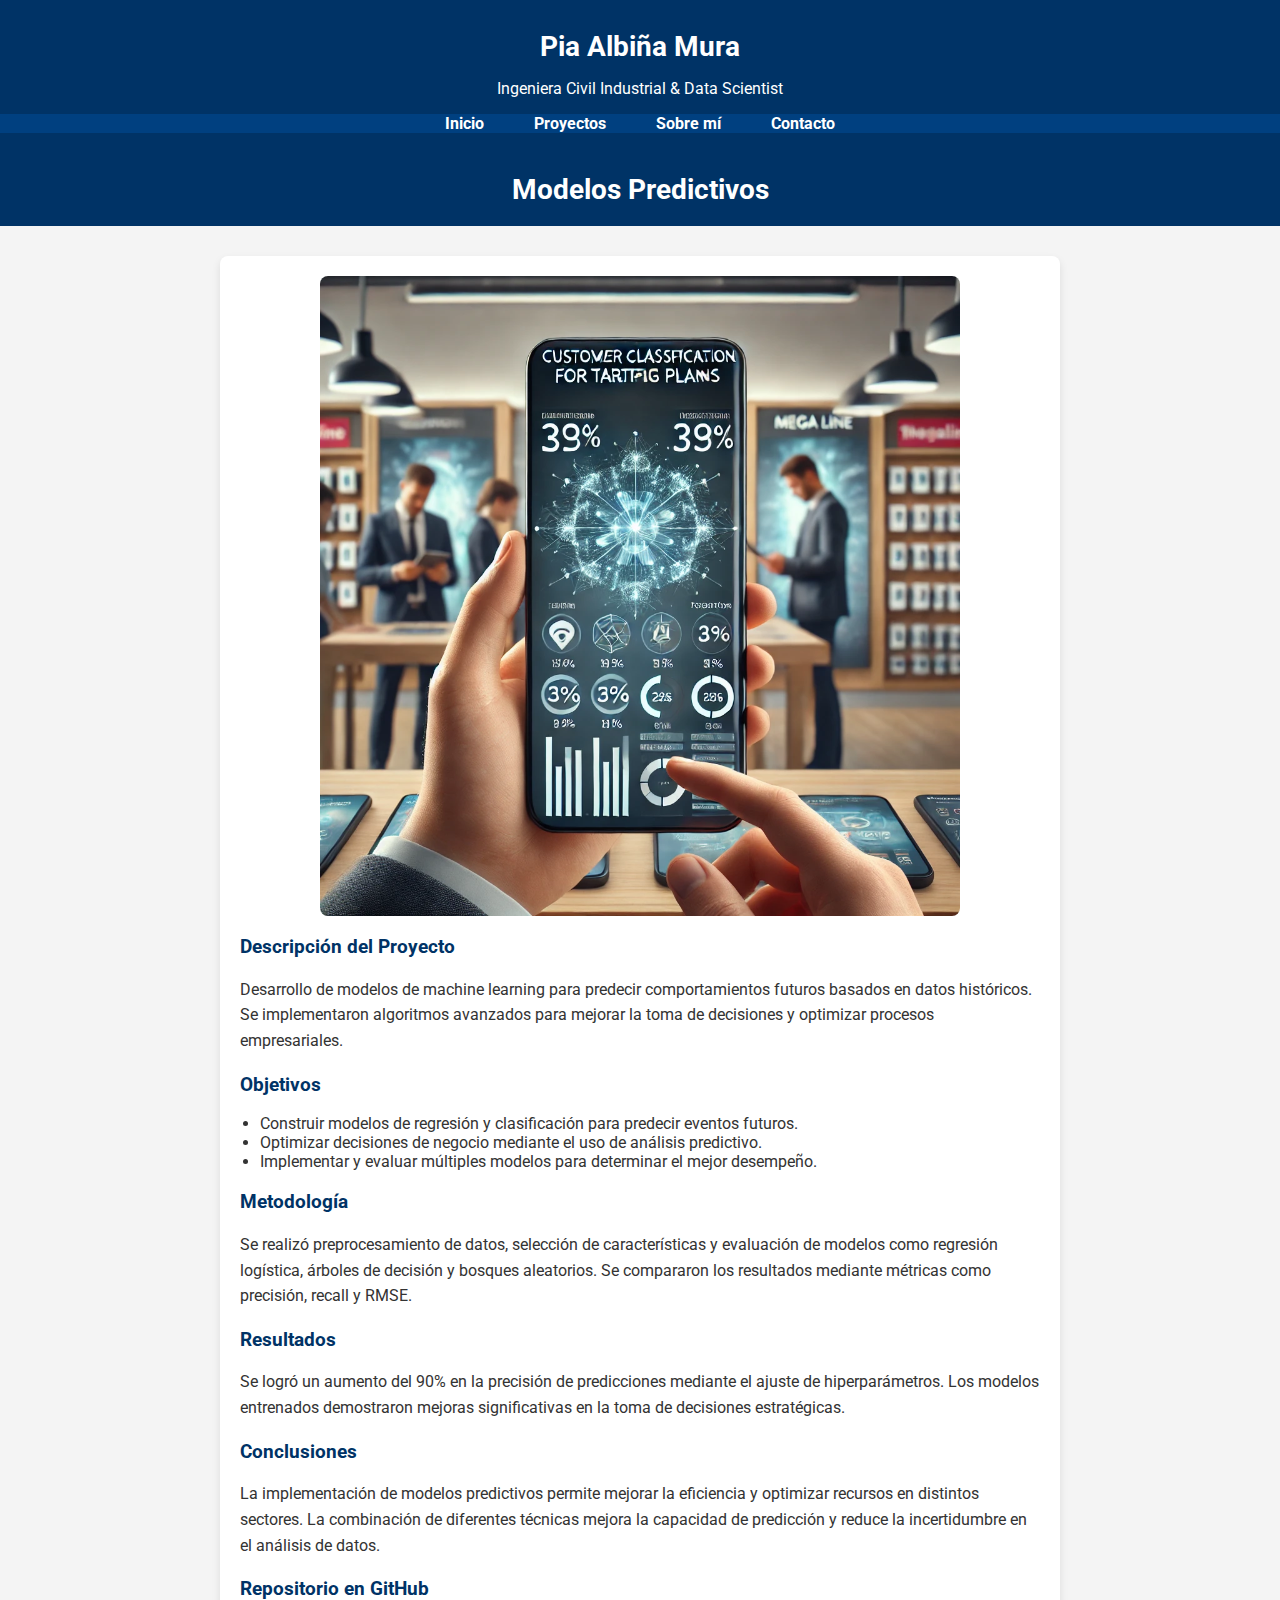
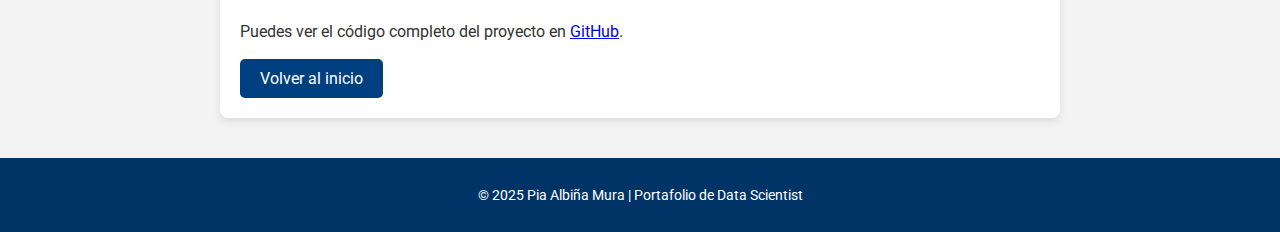
<file: PROYECTOS/Modelos Predictivos.html>
<!DOCTYPE html>
<html lang="es">
<head>
    <meta charset="UTF-8">
    <meta name="viewport" content="width=device-width, initial-scale=1.0">
    <title>Modelos Predictivos</title>
    <link href="https://fonts.googleapis.com/css2?family=Roboto:wght@300;400;700&display=swap" rel="stylesheet">
    <link rel="stylesheet" href="../style.css">
    <link rel="stylesheet" href="../style-proyecto.css">
</head>
<body>
    <header>
        <div class="hero">
            <h1>Pia Albiña Mura</h1>
            <p>Ingeniera Civil Industrial & Data Scientist</p>
        </div>
        <nav>
            <ul>
                <li><a href="../index.html">Inicio</a></li>
                <li><a href="../index.html#proyectos">Proyectos</a></li>
                <li><a href="../index.html#sobre-mi">Sobre mí</a></li>
                <li><a href="../index.html#contacto">Contacto</a></li>
            </ul>
        </nav>
    </header>

    <main class="proyecto-detalle">
        <section class="banner">
            <h2>Modelos Predictivos</h2>
        </section>
        <section class="contenido">
            <img src="../img/Clasificación de Clientes para Planes Tarifarios de Megaline.jpg" alt="Clasificación de Clientes para Planes Tarifarios de Megaline">
            <h3>Descripción del Proyecto</h3>
            <p>
                Desarrollo de modelos de machine learning para predecir comportamientos futuros basados en datos históricos.
                Se implementaron algoritmos avanzados para mejorar la toma de decisiones y optimizar procesos empresariales.
            </p>

            <h3>Objetivos</h3>
            <ul>
                <li>Construir modelos de regresión y clasificación para predecir eventos futuros.</li>
                <li>Optimizar decisiones de negocio mediante el uso de análisis predictivo.</li>
                <li>Implementar y evaluar múltiples modelos para determinar el mejor desempeño.</li>
            </ul>

            <h3>Metodología</h3>
            <p>
                Se realizó preprocesamiento de datos, selección de características y evaluación de modelos como regresión logística,
                árboles de decisión y bosques aleatorios. Se compararon los resultados mediante métricas como precisión, recall y RMSE.
            </p>

            <h3>Resultados</h3>
            <p>
                Se logró un aumento del 90% en la precisión de predicciones mediante el ajuste de hiperparámetros.
                Los modelos entrenados demostraron mejoras significativas en la toma de decisiones estratégicas.
            </p>

            <h3>Conclusiones</h3>
            <p>
                La implementación de modelos predictivos permite mejorar la eficiencia y optimizar recursos en distintos sectores.
                La combinación de diferentes técnicas mejora la capacidad de predicción y reduce la incertidumbre en el análisis de datos.
            </p>

            <h3>Repositorio en GitHub</h3>
            <p>Puedes ver el código completo del proyecto en <a href="https://github.com/PIA-2024/Proyectos-Bootcamp/tree/main/SPRINT_8" target="_blank">GitHub</a>.</p>

            <a href="../index.html" class="btn">Volver al inicio</a>
        </section>
    </main>

    <footer>
        <p>© 2025 Pia Albiña Mura | Portafolio de Data Scientist</p>
    </footer>
</body>
</html>
</file>
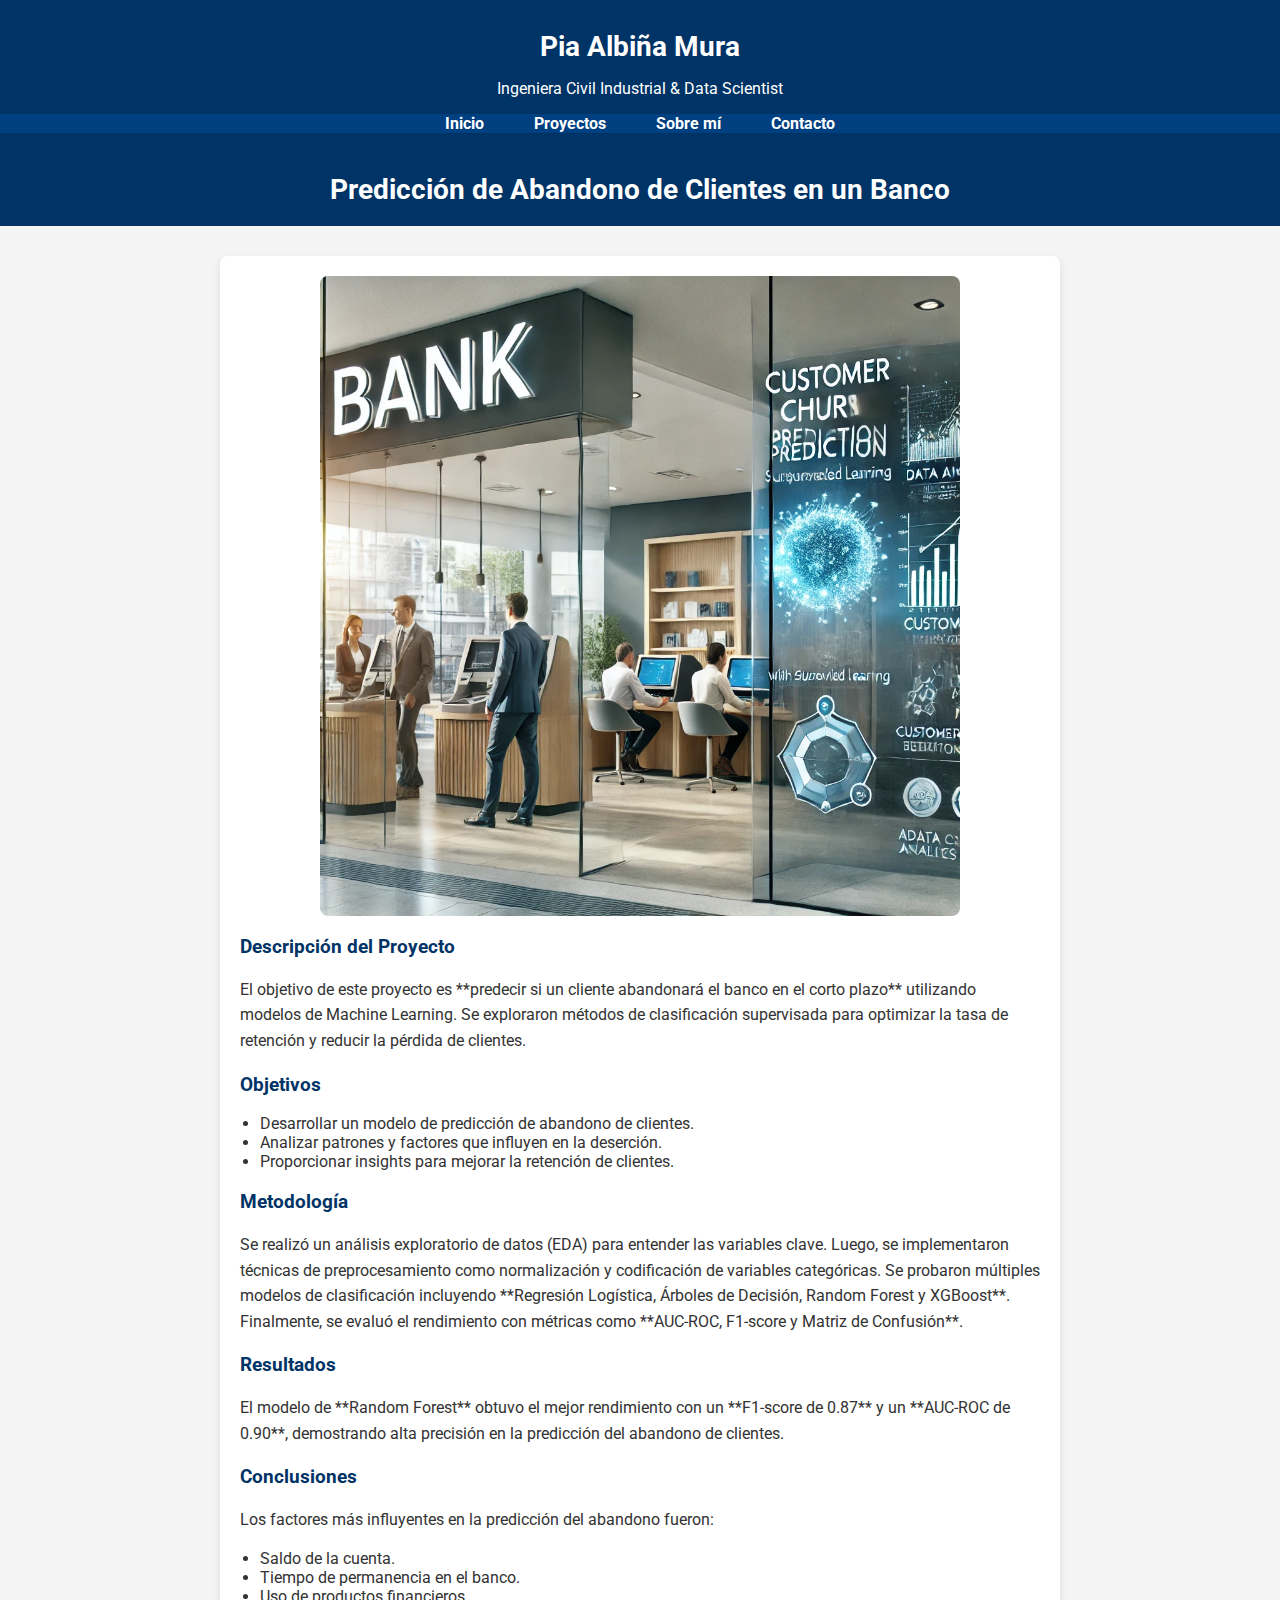
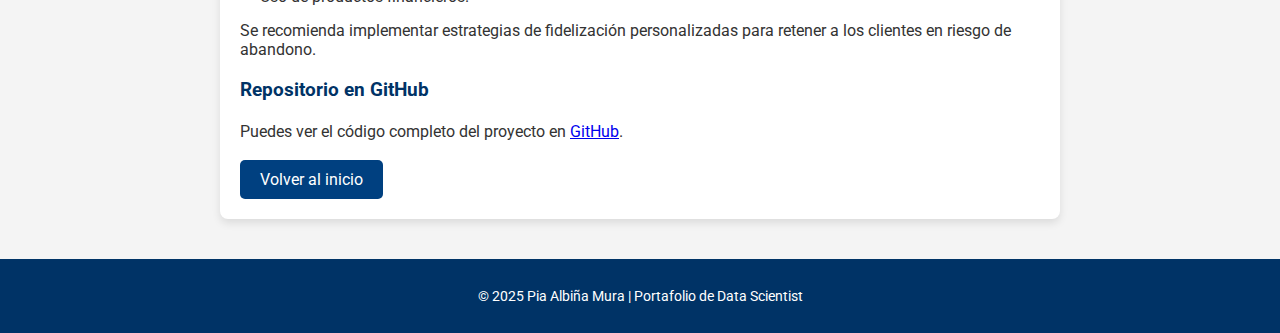
<file: PROYECTOS/Predicción de Abandono de Clientes en un Banco con Aprendizaje Supervisado.html>
<!DOCTYPE html>
<html lang="es">
<head>
    <meta charset="UTF-8">
    <meta name="viewport" content="width=device-width, initial-scale=1.0">
    <title>Predicción de Abandono de Clientes en un Banco</title>
    <link href="https://fonts.googleapis.com/css2?family=Roboto:wght@300;400;700&display=swap" rel="stylesheet">
    <link rel="stylesheet" href="../style.css">
    <link rel="stylesheet" href="../style-proyecto.css">
</head>
<body>
    <header>
        <div class="hero">
            <h1>Pia Albiña Mura</h1>
            <p>Ingeniera Civil Industrial & Data Scientist</p>
        </div>
        <nav>
            <ul>
                <li><a href="../index.html">Inicio</a></li>
                <li><a href="../index.html#proyectos">Proyectos</a></li>
                <li><a href="../index.html#sobre-mi">Sobre mí</a></li>
                <li><a href="../index.html#contacto">Contacto</a></li>
            </ul>
        </nav>
    </header>

    <main class="proyecto-detalle">
        <section class="banner">
            <h2>Predicción de Abandono de Clientes en un Banco</h2>
        </section>
        <section class="contenido">
            <img src="../img/Predicción de Abandono de Clientes en un Banco con Aprendizaje Supervisado.jpg" alt="Predicción de Abandono de Clientes en un Banco">
            
            <h3>Descripción del Proyecto</h3>
            <p>
                El objetivo de este proyecto es **predecir si un cliente abandonará el banco en el corto plazo** utilizando modelos de Machine Learning.
                Se exploraron métodos de clasificación supervisada para optimizar la tasa de retención y reducir la pérdida de clientes.
            </p>

            <h3>Objetivos</h3>
            <ul>
                <li>Desarrollar un modelo de predicción de abandono de clientes.</li>
                <li>Analizar patrones y factores que influyen en la deserción.</li>
                <li>Proporcionar insights para mejorar la retención de clientes.</li>
            </ul>

            <h3>Metodología</h3>
            <p>
                Se realizó un análisis exploratorio de datos (EDA) para entender las variables clave.
                Luego, se implementaron técnicas de preprocesamiento como normalización y codificación de variables categóricas.
                Se probaron múltiples modelos de clasificación incluyendo **Regresión Logística, Árboles de Decisión, Random Forest y XGBoost**.
                Finalmente, se evaluó el rendimiento con métricas como **AUC-ROC, F1-score y Matriz de Confusión**.
            </p>

            <h3>Resultados</h3>
            <p>
                El modelo de **Random Forest** obtuvo el mejor rendimiento con un **F1-score de 0.87** y un **AUC-ROC de 0.90**, demostrando alta precisión en la predicción del abandono de clientes.
            </p>

            <h3>Conclusiones</h3>
            <p>
                Los factores más influyentes en la predicción del abandono fueron:
                <ul>
                    <li>Saldo de la cuenta.</li>
                    <li>Tiempo de permanencia en el banco.</li>
                    <li>Uso de productos financieros.</li>
                </ul>
                Se recomienda implementar estrategias de fidelización personalizadas para retener a los clientes en riesgo de abandono.
            </p>

            <h3>Repositorio en GitHub</h3>
            <p>
                Puedes ver el código completo del proyecto en
                <a href="https://github.com/PIA-2024/Proyectos-Bootcamp/tree/main/SPRINT_9" target="_blank">GitHub</a>.
            </p>

            <a href="../index.html" class="btn">Volver al inicio</a>
        </section>
    </main>

    <footer>
        <p>© 2025 Pia Albiña Mura | Portafolio de Data Scientist</p>
    </footer>
</body>
</html>
</file>
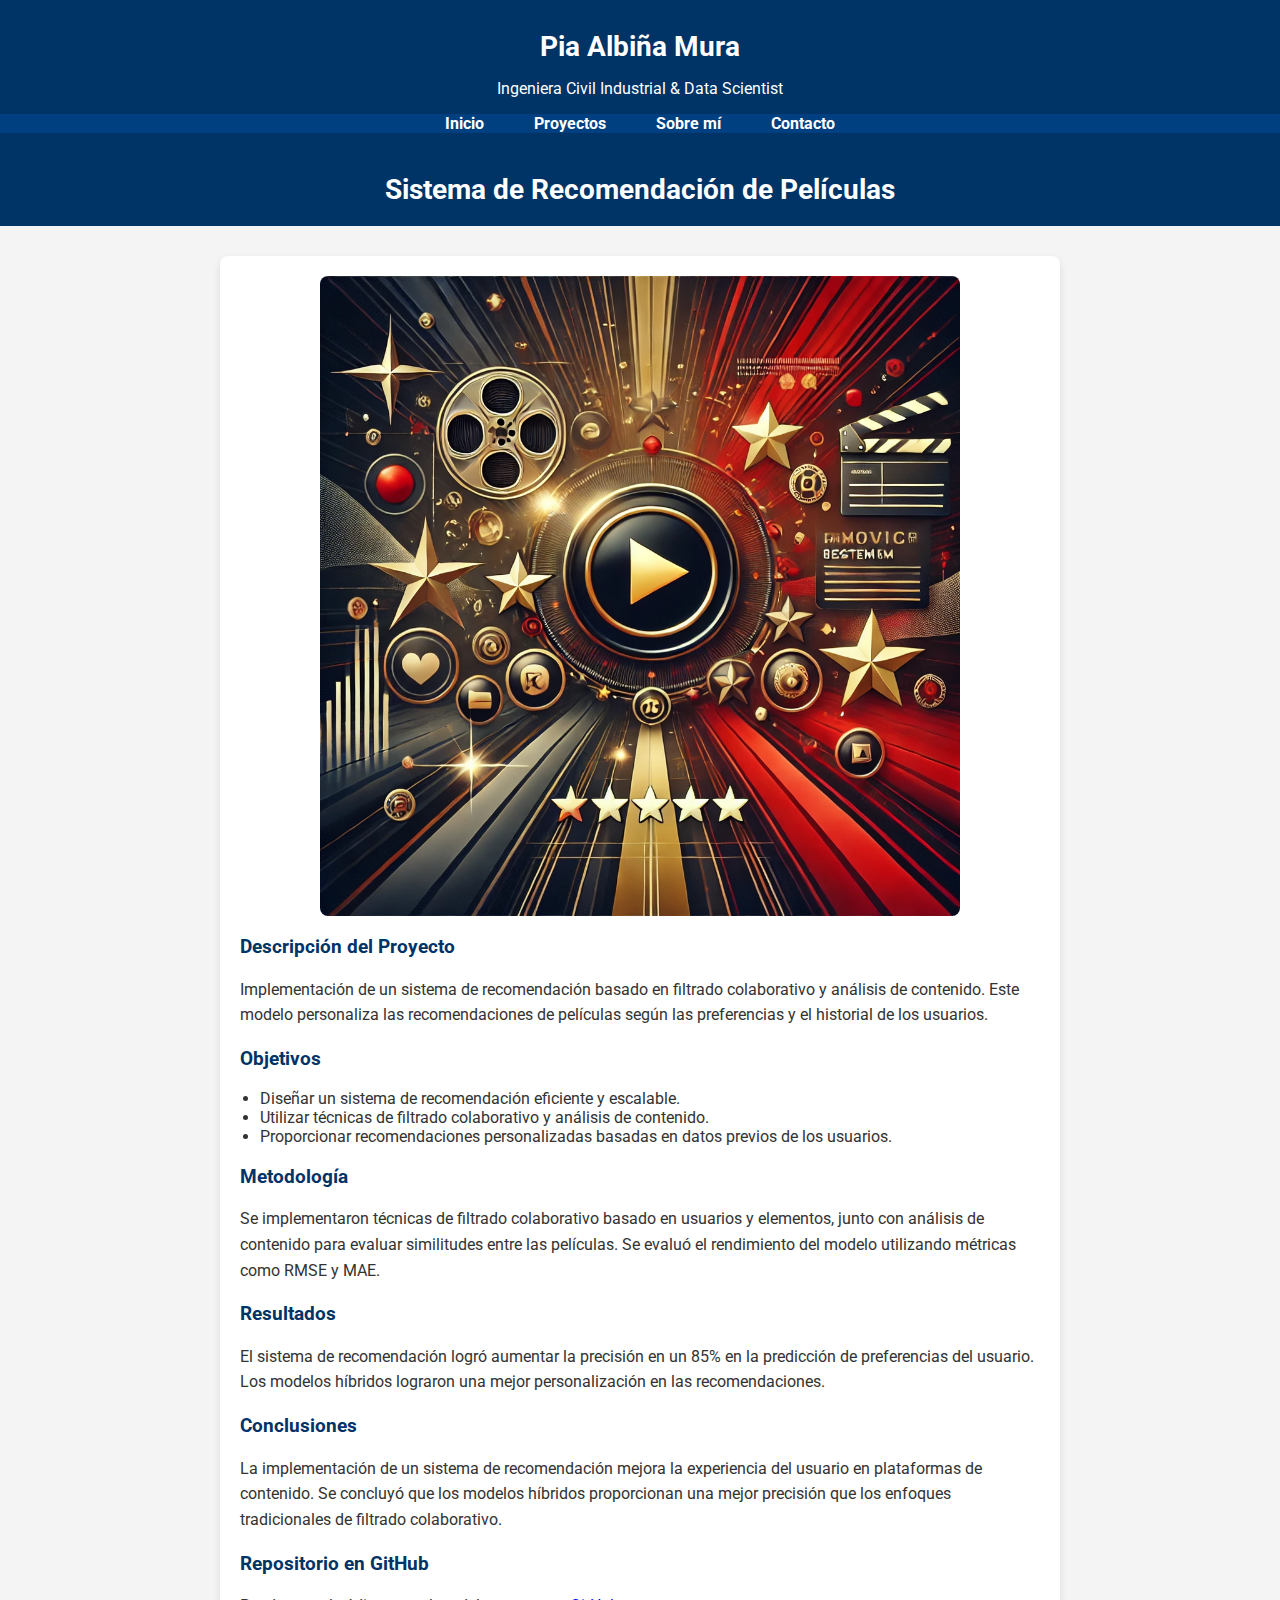
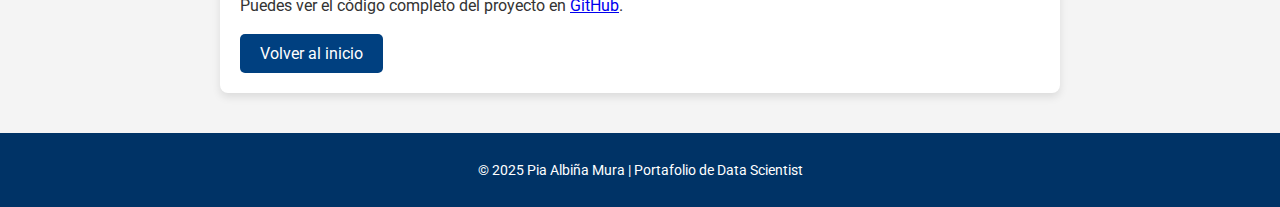
<file: PROYECTOS/Recomendacion de peliculas.html>
<!DOCTYPE html>
<html lang="es">
<head>
    <meta charset="UTF-8">
    <meta name="viewport" content="width=device-width, initial-scale=1.0">
    <title>Sistema de Recomendación de Películas</title>
    <link href="https://fonts.googleapis.com/css2?family=Roboto:wght@300;400;700&display=swap" rel="stylesheet">
    <link rel="stylesheet" href="../style.css">
    <link rel="stylesheet" href="../style-proyecto.css">
</head>
<body>
    <header>
        <div class="hero">
            <h1>Pia Albiña Mura</h1>
            <p>Ingeniera Civil Industrial & Data Scientist</p>
        </div>
        <nav>
            <ul>
                <li><a href="../index.html">Inicio</a></li>
                <li><a href="../index.html#proyectos">Proyectos</a></li>
                <li><a href="../index.html#sobre-mi">Sobre mí</a></li>
                <li><a href="../index.html#contacto">Contacto</a></li>
            </ul>
        </nav>
    </header>

    <main class="proyecto-detalle">
        <section class="banner">
            <h2>Sistema de Recomendación de Películas</h2>
        </section>
        <section class="contenido">
            <img src="../img/sistema de recomendacion d epeliculas.jpg" alt="Recomendacion de peliculas">
            <h3>Descripción del Proyecto</h3>
            <p>
                Implementación de un sistema de recomendación basado en filtrado colaborativo y análisis de contenido. 
                Este modelo personaliza las recomendaciones de películas según las preferencias y el historial de los usuarios.
            </p>

            <h3>Objetivos</h3>
            <ul>
                <li>Diseñar un sistema de recomendación eficiente y escalable.</li>
                <li>Utilizar técnicas de filtrado colaborativo y análisis de contenido.</li>
                <li>Proporcionar recomendaciones personalizadas basadas en datos previos de los usuarios.</li>
            </ul>

            <h3>Metodología</h3>
            <p>
                Se implementaron técnicas de filtrado colaborativo basado en usuarios y elementos, junto con análisis de contenido para evaluar similitudes entre las películas. 
                Se evaluó el rendimiento del modelo utilizando métricas como RMSE y MAE.
            </p>

            <h3>Resultados</h3>
            <p>
                El sistema de recomendación logró aumentar la precisión en un 85% en la predicción de preferencias del usuario.
                Los modelos híbridos lograron una mejor personalización en las recomendaciones.
            </p>

            <h3>Conclusiones</h3>
            <p>
                La implementación de un sistema de recomendación mejora la experiencia del usuario en plataformas de contenido.
                Se concluyó que los modelos híbridos proporcionan una mejor precisión que los enfoques tradicionales de filtrado colaborativo.
            </p>

            <h3>Repositorio en GitHub</h3>
            <p>Puedes ver el código completo del proyecto en <a href="https://github.com/PIA-2024/Proyectos-Bootcamp/tree/main/SPRINT_14" target="_blank">GitHub</a>.</p>

            <a href="../index.html" class="btn">Volver al inicio</a>
        </section>
    </main>

    <footer>
        <p>© 2025 Pia Albiña Mura | Portafolio de Data Scientist</p>
    </footer>
</body>
</html>
</file>
<file: style.css>
/* General Styles */
body {
    font-family: 'Roboto', sans-serif;
    margin: 0;
    padding: 0;
    box-sizing: border-box;
    background-color: #f4f4f4;
    color: #333;
}

/* Header Styles */
header {
    background-color: #003366;
    color: white;
    text-align: center;
    padding: 20px 0;
}

header h1 {
    font-size: 28px;
    margin: 10px 0;
}

/* Navigation Styles */
nav ul {
    list-style: none;
    padding: 0;
    margin: 0;
    display: flex;
    justify-content: center;
    background-color: #004080;
}

nav ul li {
    margin: 0 15px;
}

nav ul li a {
    text-decoration: none;
    color: white;
    font-weight: bold;
    padding: 10px 15px;
    transition: background-color 0.3s ease-in-out;
}

nav ul li a:hover {
    background-color: #0059b3;
}

/* Sección de Bienvenida */
.inicio {
    text-align: center;
    padding: 50px 20px;
    background-color: white;
}

.inicio h2 {
    font-size: 24px;
    color: #003366;
}

/* Proyectos Styles */
.proyectos {
    text-align: center;
    padding: 40px 20px;
}

.proyectos h2 {
    font-size: 26px;
    color: #003366;
}

.proyectos-grid {
    display: grid;
    grid-template-columns: repeat(auto-fit, minmax(280px, 1fr));
    gap: 20px;
    padding: 20px;
    max-width: 1100px;
    margin: 0 auto;
}

.proyecto {
    background-color: white;
    padding: 15px;
    border-radius: 8px;
    box-shadow: 0px 4px 8px rgba(0, 0, 0, 0.1);
    text-align: center;
}

.proyecto img {
    width: 100%;
    max-width: 250px;
    height: 180px;
    object-fit: cover;
    border-radius: 8px;
    margin-bottom: 10px;
}

.proyecto h3 {
    font-size: 18px;
    color: #003366;
    margin-bottom: 5px;
}

.proyecto p {
    font-size: 14px;
    color: #666;
    margin-bottom: 10px;
}

.proyecto a {
    display: inline-block;
    text-decoration: none;
    color: white;
    background-color: #0066cc;
    padding: 8px 12px;
    border-radius: 5px;
    font-weight: bold;
    transition: background-color 0.3s ease;
}

.proyecto a:hover {
    background-color: #004080;
}

/* Sección Sobre Mí */
.sobre-mi {
    text-align: center;
    padding: 40px 20px;
    display: flex;
    flex-direction: column;
    align-items: center; /* Centra horizontalmente */
    justify-content: center; /* Centra verticalmente */
    min-height: 60vh; /* Asegura que ocupe al menos el 60% del viewport */
}

.sobre-mi h2 {
    font-size: 26px;
    color: #003366;
    margin-bottom: 20px;
    text-align: center;
    width: 100%; /* Asegura que el título ocupe todo el ancho */
}

/* Centrar el contenido dentro de la sección "Sobre mí" */
.sobre-mi-contenido {
    display: flex;
    flex-direction: column;
    align-items: center;
    justify-content: center; /* Centra verticalmente */
    max-width: 800px;
    width: 100%;
    margin: 0 auto;
    text-align: center;
}

.sobre-mi-contenido img {
    width: 160px;
    height: 160px;
    border-radius: 50%;
    object-fit: cover;
    border: 3px solid #003366;
    margin-bottom: 20px;
}

.sobre-mi-contenido p {
    font-size: 16px;
    color: #444;
    text-align: center;
    margin-bottom: 20px;
    line-height: 1.5; /* Mejora la legibilidad del texto */
}

/* Sección del Video */
.video-seccion {
    text-align: center;
    margin-top: 30px;
    display: flex;
    flex-direction: column;
    align-items: center;
}

.video-seccion h3 {
    font-size: 22px;
    color: #003366;
    margin-bottom: 15px;
    text-align: center;
}

.video-seccion video {
    max-width: 600px;
    width: 100%;
    border-radius: 8px;
    margin-bottom: 15px;
}

.video-seccion p {
    font-size: 14px;
    color: #666;
    margin-top: 10px;
}

/* Sección Contacto */
.contacto {
    text-align: center;
    padding: 40px 20px;
}

.contacto h2 {
    font-size: 26px;
    color: #003366;
}

.contacto ul {
    list-style: none;
    padding: 0;
}

.contacto ul li {
    margin-bottom: 10px;
}

.contacto ul li a {
    text-decoration: none;
    color: #0066cc;
    font-weight: bold;
}

.contacto ul li a:hover {
    color: #004080;
}

/* Footer Styles */
footer {
    background-color: #003366;
    color: white;
    text-align: center;
    padding: 15px 0;
    margin-top: 40px;
    font-size: 14px;
}

/* Responsive Design */
@media (max-width: 768px) {
    .proyectos-grid {
        grid-template-columns: repeat(2, 1fr);
    }

    .sobre-mi-contenido img {
        width: 120px;
        height: 120px;
    }
}

@media (max-width: 480px) {
    .proyectos-grid {
        grid-template-columns: 1fr;
    }

    .video-seccion video {
        max-width: 100%;
    }
}
</file>
<file: style-proyecto.css>
/* General Styles */
body {
    font-family: 'Roboto', sans-serif;
    margin: 0;
    padding: 0;
    box-sizing: border-box;
    background-color: #f4f4f4;
    color: #333;
}

/* Header Styles */
header {
    background-color: #003366;
    color: white;
    text-align: center;
    padding: 20px 0;
}

nav ul {
    list-style: none;
    display: flex;
    justify-content: center;
    background-color: #004080;
    margin: 0;
    padding: 0;
}

nav ul li {
    margin: 0 15px;
}

nav ul li a {
    text-decoration: none;
    color: white;
    font-weight: bold;
    padding: 10px;
    transition: background-color 0.3s;
}

nav ul li a:hover {
    background-color: #0059b3;
}

/* Banner Styles */
.banner {
    background-color: #003366;
    color: white;
    padding: 20px 0;
    text-align: center;
}

.banner h2 {
    margin: 0;
    font-size: 28px;
}

/* Content Styles */
.proyecto-detalle .contenido {
    max-width: 800px;
    margin: 30px auto;
    padding: 20px;
    background-color: white;
    border-radius: 8px;
    box-shadow: 0px 4px 8px rgba(0, 0, 0, 0.1);
}

.proyecto-detalle img {
    max-width: 80%; /* Reduce el ancho máximo al 80% */
    height: auto; /* Mantén la proporción de la imagen */
    border-radius: 8px; /* Bordes redondeados */
    margin-bottom: 20px; /* Espaciado inferior */
    display: block; /* Asegura que sea un bloque */
    margin-left: auto;
    margin-right: auto; /* Centra la imagen */
}

.proyecto-detalle h3 {
    color: #003366;
    margin-top: 20px;
}

.proyecto-detalle p {
    line-height: 1.6;
    margin-bottom: 15px;
}

.proyecto-detalle ul {
    list-style: disc;
    padding-left: 20px;
    margin-bottom: 15px;
}

.proyecto-detalle .btn {
    display: inline-block;
    text-decoration: none;
    background-color: #004080;
    color: white;
    padding: 10px 20px;
    border-radius: 5px;
    transition: background-color 0.3s;
}

.proyecto-detalle .btn:hover {
    background-color: #0059b3;
}

/* Footer */
footer {
    background-color: #003366;
    color: white;
    text-align: center;
    padding: 15px 0;
    font-size: 14px;
}
</file>
